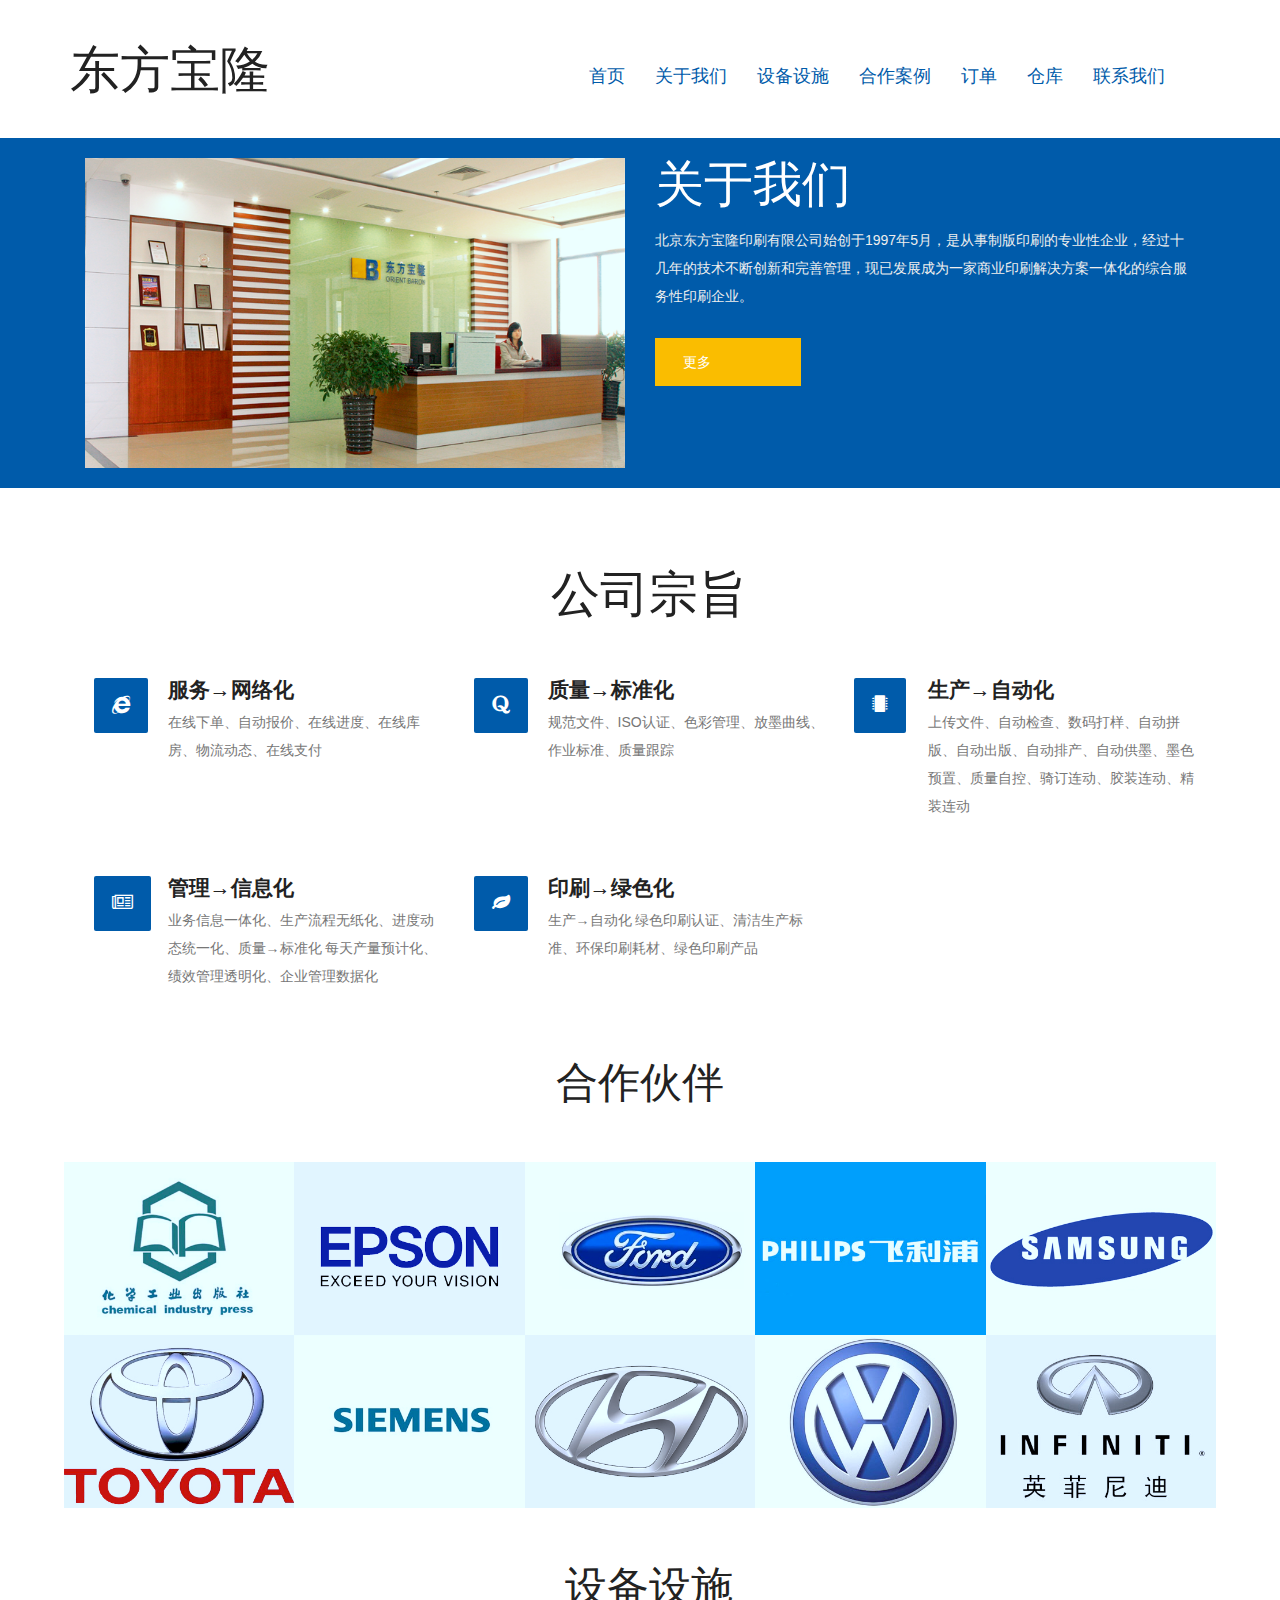
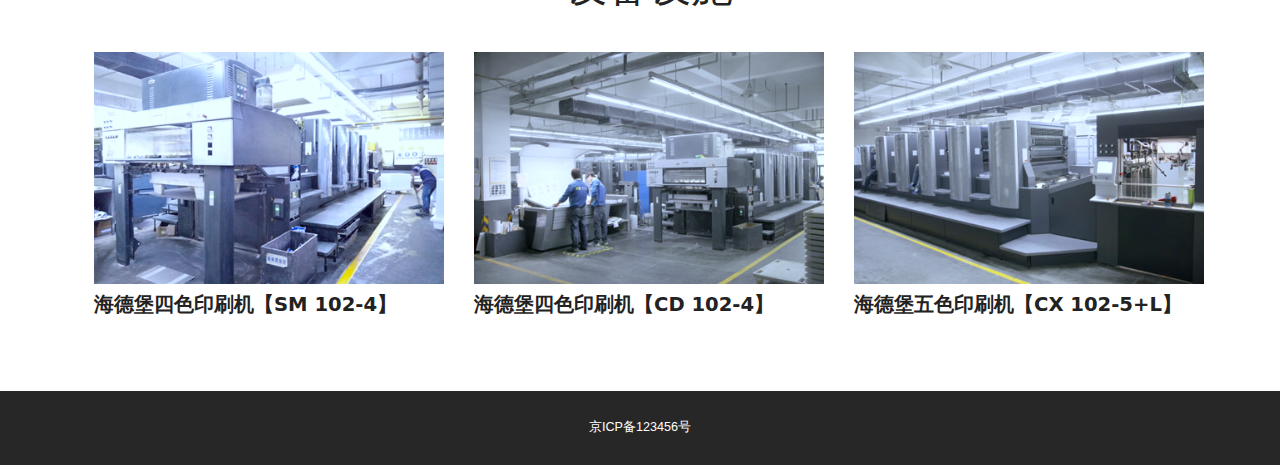
<file: index.html>
<!DOCTYPE HTML>
<html>

<head>
	<title>东方宝隆</title>
	<meta name="viewport" content="width=device-width, initial-scale=1">
	<meta charset="utf-8" />
	<meta name="keywords" content="" />
	<link href="css/bootstrap.css" rel="stylesheet" type="text/css" media="all" />
	<link href="css/style.css" rel="stylesheet" type="text/css" media="all" />
	<link rel="stylesheet" href="./awsome/css/font-awesome.min.css">
	<script src="js/jquery-1.11.1.min.js"></script>
	<script src="js/bootstrap.js"></script>
	<script src="js/modernizr.custom.97074.js"></script>
	<script src="js/jquery.chocolat.js"></script>
	<link rel="stylesheet" href="css/chocolat.css" type="text/css" media="screen">
	<script type="text/javascript">
		$(function () { $('.team a').Chocolat(); });
	</script>
	<script type="text/javascript" src="js/jquery.hoverdir.js"></script>
	<script type="text/javascript">
		$(function () { $(' #da-thumbs > li ').each(function () { $(this).hoverdir(); }); });
	</script>
</head>

<body>
	<div class="header">
		<div class="container">
			<nav class="navbar navbar-default">
				<div class="container-fluid">
					<div class="navbar-header">
						<button type="button" class="navbar-toggle collapsed" data-toggle="collapse" data-target="#bs-example-navbar-collapse-1"
						 aria-expanded="false">
							<i class="sr-only">Toggle navigation</i>
							<i class="icon-bar"></i>
							<i class="icon-bar"></i>
							<i class="icon-bar"></i>
						</button>
						<div class="navbar-brand">
							<h1>
								<a href="index.html">东方宝隆</a>
							</h1>
						</div>
					</div>
					<div class="collapse navbar-collapse" id="bs-example-navbar-collapse-1">
						<ul class="nav navbar-nav">
							<li>
								<a href="index.html">首页
									<i class="sr-only">(current)</i>
								</a>
							</li>
							<li>
								<a href="about.html">关于我们</a>
							</li>
							<li>
								<a href="#">设备设施</a>
							</li>
							<li>
								<a href="services.html">合作案例</a>
							</li>
							<li>
								<a href="order.html">订单</a>
							</li>
							<li>
								<a href="stock.html">仓库</a>
							</li>
							<li>
								<a href="#">联系我们</a>
							</li>
						</ul>
					</div>
				</div>
			</nav>
		</div>
	</div>

	<div class="banner">
		<div class="container">
			<div class="banner-grids">
				<div class="col-md-6 banner-grid">
					<img src="images/srceen.png" class="img-responsive" alt="" />
				</div>
				<div class="col-md-6 banner-grid">
					<h3>关于我们</h3>
					<p>北京东方宝隆印刷有限公司始创于1997年5月，是从事制版印刷的专业性企业，经过十几年的技术不断创新和完善管理，现已发展成为一家商业印刷解决方案一体化的综合服务性印刷企业。</p>
					<a href="about.html" class="button">更多</a>
				</div>
				<div class="clearfix"></div>
			</div>
		</div>
	</div>

	<div class="content">
		<div class="brilliant-section">
			<div class="container">
				<h2>公司宗旨</h2>
				<div class="brilliant-grids">
					<div class="col-md-4 brilliant-grid">
						<div class="brilliant-left">
							<i class="fa fa-internet-explorer " aria-hidden="true"></i>
						</div>
						<div class="brilliant-right">
							<h4>服务→网络化</h4>
							<p>在线下单、自动报价、在线进度、在线库房、物流动态、在线支付</p>
						</div>
						<div class="clearfix"></div>
					</div>
					<div class="col-md-4 brilliant-grid">
						<div class="brilliant-left">
							<i class="fa fa-quora" aria-hidden="true"></i>
						</div>
						<div class="brilliant-right">
							<h4>质量→标准化 </h4>
							<p>规范文件、ISO认证、色彩管理、放墨曲线、作业标准、质量跟踪 </p>
						</div>
						<div class="clearfix"></div>
					</div>
					<div class="col-md-4 brilliant-grid">
						<div class="brilliant-left">
							<i class="fa fa-microchip" aria-hidden="true"></i>
						</div>
						<div class="brilliant-right">
							<h4>生产→自动化</h4>
							<p>上传文件、自动检查、数码打样、自动拼版、自动出版、自动排产、自动供墨、墨色预置、质量自控、骑订连动、胶装连动、精装连动 </p>
						</div>
						<div class="clearfix"></div>
					</div>
					<div class="clearfix"></div>
				</div>
				<div class="brilliant-grids">
					<div class="col-md-4 brilliant-grid">
						<div class="brilliant-left">
							<i class="fa fa-newspaper-o" aria-hidden="true"></i>
						</div>
						<div class="brilliant-right">
							<h4>管理→信息化</h4>
							<p>业务信息一体化、生产流程无纸化、进度动态统一化、质量→标准化 每天产量预计化、绩效管理透明化、企业管理数据化</p>
						</div>
						<div class="clearfix"></div>
					</div>
					<div class="col-md-4 brilliant-grid">
						<div class="brilliant-left">
							<i class="fa fa-leaf" aria-hidden="true"></i>
						</div>
						<div class="brilliant-right">
							<h4>印刷→绿色化</h4>
							<p>生产→自动化 绿色印刷认证、清洁生产标准、环保印刷耗材、绿色印刷产品</p>
						</div>
						<div class="clearfix"></div>
					</div>
					<div class="clearfix"></div>
				</div>
			</div>
		</div>

		<div class="team">
			<h3>合作伙伴</h3>
			<div class="team-grids">
				<section>
					<ul id="da-thumbs" class="da-thumbs">
						<li>
							<a href="images/t1.jpg" class="b-link-stripe b-animate-go thick box">
								<img src="images/t1.jpg" alt="" />
								<div>
									<h5>化学工业出版社</h5>
									<span>化学工业出版社（以下简称化工社）组建于1953年1月，是新中国出版界历史较为悠久的中央级出版社，出版科技图书、教材、大众图书、电子出版物及科技期刊等五大类。</span>
								</div>
							</a>
						</li>
						<li>
							<a href="images/t2.jpg" class="b-link-stripe b-animate-go  thick box">
								<img src="images/t2.jpg" alt="" />
								<div>
									<h5>爱普生</h5>
									<span>精工爱普生公司（Seiko Epson Corporation），成立于1942年5月，总部位于日本长野县诹访市，是日本的一家数码影像领域的全球领先企业。</span>
								</div>
							</a>
						</li>
						<li>
							<a href="images/t3.jpg" class="b-link-stripe b-animate-go  thick box">
								<img src="images/t3.jpg" alt="" />
								<div>
									<h5>福特</h5>
									<span>福特（Ford）是世界著名的汽车品牌，为美国福特汽车公司（Ford Motor Company）旗下的众多品牌之一，公司及品牌名“福特”来源于创始人亨利·福特（Henry Ford）的姓氏。</span>
								</div>
							</a>
						</li>
						<li>
							<a href="images/t4.jpg" class="b-link-stripe b-animate-go  thick box">
								<img src="images/t4.jpg" alt="" />
								<div>
									<h5>飞利浦</h5>
									<span>飞利浦，1891年成立于荷兰，主要生产照明、家庭电器、医疗系统方面的产品。飞利浦公司，2007年全球员工已达128,100人，在全球28个国家有生产基地，在150个国家设有销售机构，拥有8万项专利，实力超群。2011年7月11日，飞利浦宣布收购奔腾电器（上海）有限公司，金额约25亿元。</span>
								</div>
							</a>
						</li>
						<li>
							<a href="images/t5.jpg" class="b-link-stripe b-animate-go  thick box">
								<img src="images/t5.jpg" alt="" />
								<div>
									<h5>三星</h5>
									<span>三星集团是韩国最大的跨国企业集团，同时也是上市企业全球500强，三星集团包括众多的国际下属企业，旗下子公司有：三星电子、三星物产、三星航空、三星人寿保险等，业务涉及电子、金融、机械、化学等众多领域。</span>
								</div>
							</a>
						</li>
						<li>
							<a href="images/t6.jpg" class="b-link-stripe b-animate-go  thick box">
								<img src="images/t6.jpg" alt="" />
								<div>
									<h5>丰田</h5>
									<span>TOYOTA是日本丰田汽车公司的注册商标 丰田汽车公司的名字；在日语中的罗马字母to yo ta，“to yo” 是“丰”的发音 ，“ta”是“田”的发音。</span>
								</div>
							</a>
						</li>
						<li>
							<a href="images/t7.jpg" class="b-link-stripe b-animate-go  thick box">
								<img src="images/t7.jpg" alt="" />
								<div>
									<h5>西门子</h5>
									<span>德国西门子股份公司创立于1847年，是全球电子电气工程领域的领先企业。</span>
								</div>
							</a>
						</li>
						<li>
							<a href="images/t8.jpg" class="b-link-stripe b-animate-go  thick box">
								<img src="images/t8.jpg" alt="" />
								<div>
									<h5>北京现代</h5>
									<span>现代成立于1947年，为韩国汽车品牌，主要生产suv及普通家用轿车，排量为1.6~2.7L之间的车型。</span>
								</div>
							</a>
						</li>
						<li>
							<a href="images/t9.jpg" class="b-link-stripe b-animate-go  thick box">
								<img src="images/t9.jpg" alt="" />
								<div>
									<h5>大众</h5>
									<span>上汽大众成立于1985年，是一家中德合资企业，也是国内大规模的现代化轿车生产基地之一。总部位于上海安亭，目前拥有朗逸、途观、桑塔纳、帕萨特和斯柯达品牌等系列产品。</span>
								</div>
							</a>
						</li>
						<li>
							<a href="images/t10.jpg" class="b-link-stripe b-animate-go  thick box">
								<img src="images/t10.jpg" alt="" />
								<div>
									<h5>英菲尼迪</h5>
									<span>英菲尼迪（Infiniti）是日产汽车公司旗下的豪华车品牌，1989年该品牌诞生于北美地区。凭借独特前卫的设计、出色的产品性能和贴心的客户服务，英菲尼迪迅速成为全球豪华汽车市场中最重要的品牌之一。</span>
								</div>
							</a>
						</li>
					</ul>
					<div class="clearfix"> </div>
				</section>

			</div>
		</div>

		<div class="post-section">
			<div class="container">
				<h3>设备设施</h3>
				<div class="post-grids">
					<div class="col-md-4 post-grid">
						<a href="single.html" class="mask">
							<img src="images/p1.jpg" class="img-responsive zoom-img" alt="/">
						</a>
						<a href="single.html">
							<h4>海德堡四色印刷机【SM 102-4】</h4>
						</a>
						<p></p>
					</div>
					<div class="col-md-4 post-grid">
						<a href="single.html" class="mask">
							<img src="images/p2.jpg" class="img-responsive zoom-img" alt="/">
						</a>
						<a href="single.html">
							<h4>海德堡四色印刷机【CD 102-4】</h4>
						</a>
						<p></p>
					</div>
					<div class="col-md-4 post-grid">
						<a href="#" class="mask">
							<img src="images/p3.jpg" class="img-responsive zoom-img" alt="/">
						</a>
						<a href="#">
							<h4>海德堡五色印刷机【CX 102-5+L】</h4>
						</a>
						<p></p>
					</div>
					<div class="clearfix"></div>
				</div>
			</div>
		</div>

	</div>

	<div class="footer-section">
		<div class="container">
			<div class="copy-section">
				<p>京ICP备123456号</p>
			</div>
		</div>
	</div>
</body>

</html>
</file>
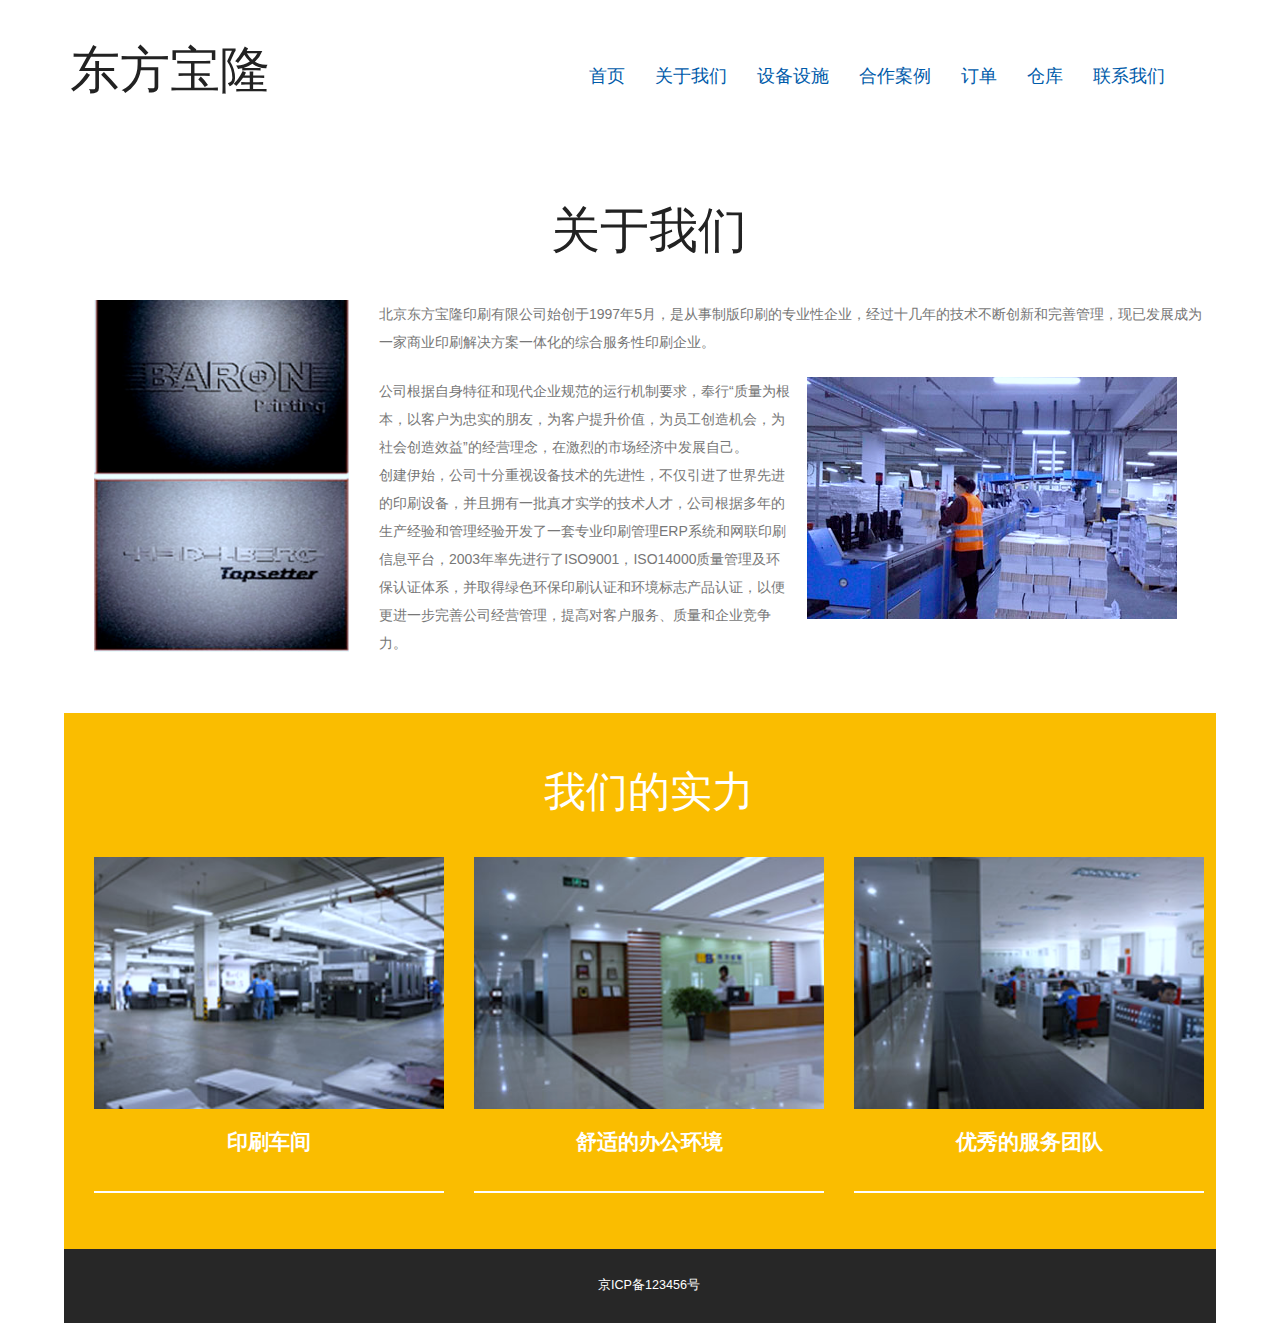
<file: about.html>
<!DOCTYPE HTML>
<html>

<head>
	<title>About</title>
	<meta name="viewport" content="width=device-width, initial-scale=1">
	<meta charset="utf-8" />
	<link href="css/bootstrap.css" rel="stylesheet" type="text/css" media="all" />
	<link href="css/style.css" rel="stylesheet" type="text/css" media="all" />
	<link rel="stylesheet" href="css/chocolat.css" type="text/css" media="screen">
	<script src="js/jquery-1.11.1.min.js"></script>
	<script src="js/bootstrap.js"></script>
	<script src="js/modernizr.custom.97074.js"></script>
	<script src="js/jquery.chocolat.js"></script>
	<script type="text/javascript">
		$(function () {
			$('.team a').Chocolat();
		});
	</script>
	<script type="text/javascript" src="js/jquery.hoverdir.js"></script>
	<script type="text/javascript">
		$(function () {
			$(' #da-thumbs > li ').each(function () { $(this).hoverdir(); });
		});
	</script>
</head>

<body>
	<div class="header">
		<div class="container">
			<nav class="navbar navbar-default">
				<div class="container-fluid">
					<div class="navbar-header">
						<button type="button" class="navbar-toggle collapsed" data-toggle="collapse" data-target="#bs-example-navbar-collapse-1"
						 aria-expanded="false">
							<i class="sr-only">Toggle navigation</i>
							<i class="icon-bar"></i>
							<i class="icon-bar"></i>
							<i class="icon-bar"></i>
						</button>
						<div class="navbar-brand">
							<h1>
								<a href="index.html">东方宝隆</a>
							</h1>
						</div>
					</div>
					<div class="collapse navbar-collapse" id="bs-example-navbar-collapse-1">
						<ul class="nav navbar-nav">
							<li class="active">
								<a href="index.html">首页
									<i class="sr-only">(current)</i>
								</a>
							</li>
							<li>
								<a href="about.html">关于我们</a>
							</li>
							<li>
								<a href="#">设备设施</a>
							</li>
							<li>
								<a href="services.html">合作案例</a>
							</li>
							<li>
								<a href="order.html">订单</a>
							</li>
							<li>
								<a href="stock.html">仓库</a>
							</li>
							<li>
								<a href="#">联系我们</a>
							</li>
						</ul>
					</div>
				</div>
			</nav>
		</div>
	</div>
	<div class="content">
		<div class="about-section">
			<div class="container">
				<h2>关于我们</h2>
				<div class="about-grids">
					<div class="col-md-3 about-grid">
						<img src="images/p4.jpg" class="img-responsive" alt="/">
					</div>
					<div class="col-md-9 about-grid1">
						<p>北京东方宝隆印刷有限公司始创于1997年5月，是从事制版印刷的专业性企业，经过十几年的技术不断创新和完善管理，现已发展成为一家商业印刷解决方案一体化的综合服务性印刷企业。</p>
						<div class="about-bottom">
							<div class="col-md-6 about-bottomgrid">
								<p>公司根据自身特征和现代企业规范的运行机制要求，奉行“质量为根本，以客户为忠实的朋友，为客户提升价值，为员工创造机会，为社会创造效益”的经营理念，在激烈的市场经济中发展自己。</p>
								<p>创建伊始，公司十分重视设备技术的先进性，不仅引进了世界先进的印刷设备，并且拥有一批真才实学的技术人才，公司根据多年的生产经验和管理经验开发了一套专业印刷管理ERP系统和网联印刷信息平台，2003年率先进行了ISO9001，ISO14000质量管理及环保认证体系，并取得绿色环保印刷认证和环境标志产品认证，以便更进一步完善公司经营管理，提高对客户服务、质量和企业竞争力。</p>
							</div>
							<div class="col-md-6 about-bottomgrid1">
								<img src="images/p5.jpg" class="img-responsive" alt="/">
							</div>
							<div class="clearfix"></div>
						</div>
					</div>
					<div class="clearfix"></div>
				</div>
			</div>
		</div>
		<div class="solution-section">
			<div class="container">
				<h3>我们的实力</h3>
				<div class="solution-grids">
					<div class="col-md-4 solution-grid">
						<div class="solution">
							<a href="single.html" class="mask">
								<img src="images/p6.jpg" class="img-responsive zoom-img" alt="" />
							</a>
							<h4>印刷车间</h4>
							<p></p>
						</div>
					</div>
					<div class="col-md-4 solution-grid">
						<div class="solution">
							<a href="single.html" class="mask">
								<img src="images/p7.jpg" class="img-responsive zoom-img" alt="" />
							</a>
							<h4>舒适的办公环境</h4>
							<p></p>
						</div>
					</div>
					<div class="col-md-4 solution-grid">
						<div class="solution">
							<a href="single.html" class="mask">
								<img src="images/p8.jpg" class="img-responsive zoom-img" alt="" />
							</a>
							<h4>优秀的服务团队</h4>
							<p></p>
						</div>
					</div>
					<div class="clearfix"></div>
				</div>
			</div>
		</div>
		<div class="footer-section">
			<div class="container">
				<div class="copy-section">
					<p>京ICP备123456号</p>
				</div>
			</div>
		</div>
</body>

</html>
</file>
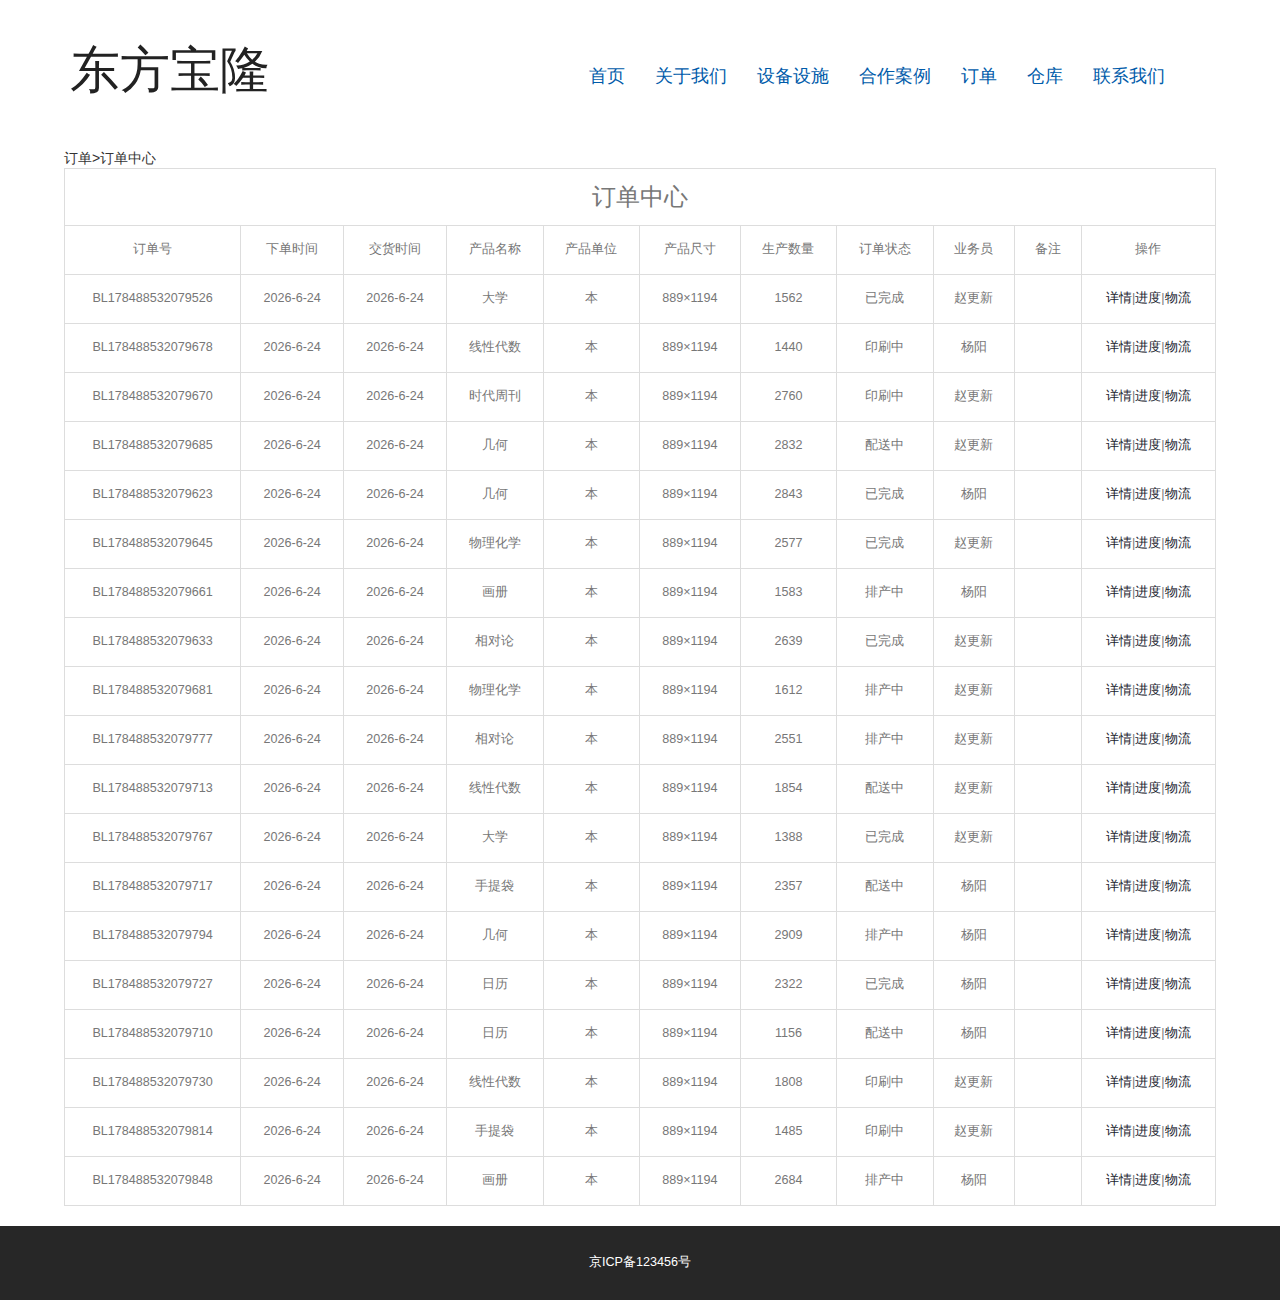
<file: order.html>
<!DOCTYPE HTML>
<html>

<head>
	<title>东方宝隆</title>
	<meta name="viewport" content="width=device-width, initial-scale=1">
	<meta charset="utf-8" />
	<meta name="keywords" content="" />
	<link href="css/bootstrap.css" rel="stylesheet" type="text/css" media="all" />
	<link href="css/style.css" rel="stylesheet" type="text/css" media="all" />
	<link rel="stylesheet" href="./awsome/css/font-awesome.min.css">
	<script src="js/jquery-1.11.1.min.js"></script>
	<script src="js/bootstrap.js"></script>
	<script src="js/modernizr.custom.97074.js"></script>
	<script src="js/jquery.chocolat.js"></script>
	<link rel="stylesheet" href="css/chocolat.css" type="text/css" media="screen">
	<script type="text/javascript">
		$(function () { $('.team a').Chocolat(); });
	</script>
	<script type="text/javascript" src="js/jquery.hoverdir.js"></script>
	<script type="text/javascript">
		$(function () { $(' #da-thumbs > li ').each(function () { $(this).hoverdir(); }); });
	</script>
</head>

<body>
	<div class="header">
		<div class="container">
			<nav class="navbar navbar-default">
				<div class="container-fluid">
					<div class="navbar-header">
						<button type="button" class="navbar-toggle collapsed" data-toggle="collapse" data-target="#bs-example-navbar-collapse-1"
						 aria-expanded="false">
							<i class="sr-only">Toggle navigation</i>
							<i class="icon-bar"></i>
							<i class="icon-bar"></i>
							<i class="icon-bar"></i>
						</button>
						<div class="navbar-brand">
							<h1>
								<a href="index.html">东方宝隆</a>
							</h1>
						</div>
					</div>
					<div class="collapse navbar-collapse" id="bs-example-navbar-collapse-1">
						<ul class="nav navbar-nav">
							<li>
								<a href="index.html">首页
									<i class="sr-only">(current)</i>
								</a>
							</li>
							<li>
								<a href="about.html">关于我们</a>
							</li>
							<li>
								<a href="#">设备设施</a>
							</li>
							<li>
								<a href="services.html">合作案例</a>
							</li>
							<li>
								<a href="order.html">订单</a>
							</li>
							<li>
								<a href="stock.html">仓库</a>
							</li>
							<li>
								<a href="#">联系我们</a>
							</li>
						</ul>
					</div>
				</div>
			</nav>
		</div>
	</div>

	<div class="content">
		<p>订单>订单中心</p>
		<table class="table table-bordered">
			<tr>
				<td colspan="11">
					<h3>订单中心</h3>
				</td>
			</tr>
			<tr>
				<td>订单号</td>
				<td>下单时间</td>
				<td>交货时间</td>
				<td>产品名称</td>
				<td>产品单位</td>
				<td>产品尺寸</td>
				<td>生产数量</td>
				<td>订单状态</td>
				<td>业务员</td>
				<td>备注</td>
				<td>操作</td>
			</tr>
		</table>
	</div>

	<div class="footer-section">
		<div class="container">
			<div class="copy-section">
				<p>京ICP备123456号</p>
			</div>
		</div>
	</div>
</body>
<script>
	var table = document.getElementsByClassName('table')[0];
	for (var i = 2; i <= 20; i++) {
		var tr = table.insertRow(i);
		var date = new Date();
		tr.insertCell(0).innerHTML = 'BL' + (new Date).getTime() + Math.floor(Math.random() * 100);
		tr.insertCell(1).innerHTML = date.getFullYear() + '-' + date.getMonth() + '-' + date.getDate();
		tr.insertCell(2).innerHTML = date.getFullYear() + '-' + date.getMonth() + '-' + date.getDate();
		tr.insertCell(3).innerHTML = ['几何', '线性代数', '时代周刊', '有机化学', '高等数学', '画册', '日历', '手提袋', '物理化学', '相对论', '大学', '孟子'][Math.floor(Math.random() * 12)];
		tr.insertCell(4).innerHTML = '本';
		tr.insertCell(5).innerHTML = '889×1194';
		tr.insertCell(6).innerHTML = 1000 + Math.floor(Math.random() * 2000);
		tr.insertCell(7).innerHTML = ['印刷中', '排产中', '配送中', '已完成', '已完成', '已完成', '已完成'][Math.floor(Math.random() * 6)];
		tr.insertCell(8).innerHTML = ['赵更新', '杨阳'][Math.floor(Math.random() * 2)];
		tr.insertCell(9).innerHTML = '';
		tr.insertCell(10).innerHTML = "<a href='detail.html'>详情</a>|<a href='progress.html'>进度</a>|<a href='logistic.html'>物流</a>";
	}
</script>

</html>
</file>
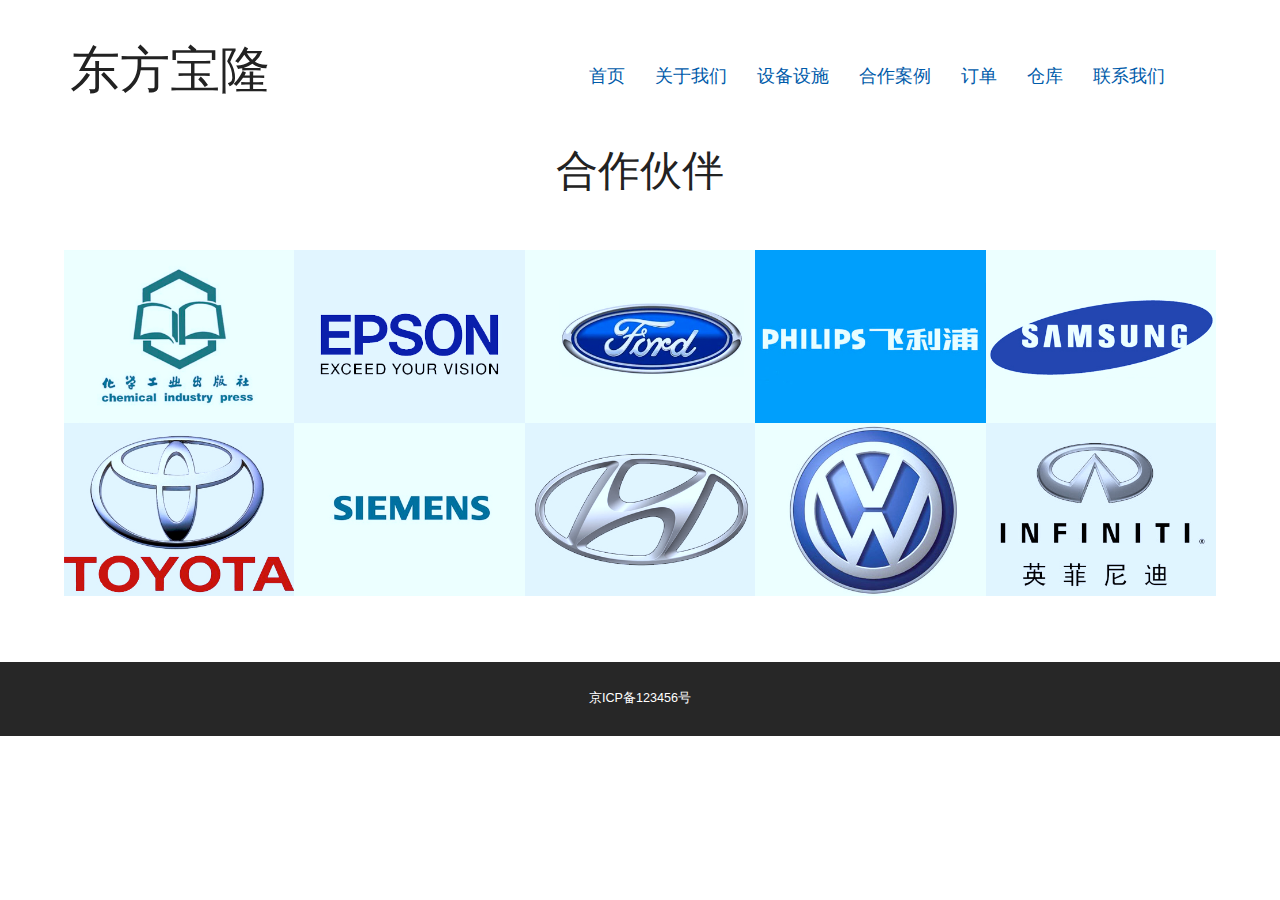
<file: services.html>
<!DOCTYPE HTML>
<html>

<head>
	<title>东方宝隆</title>
	<meta name="viewport" content="width=device-width, initial-scale=1">
	<meta charset="utf-8" />
	<meta name="keywords" content="" />
	<link href="css/bootstrap.css" rel="stylesheet" type="text/css" media="all" />
	<link href="css/style.css" rel="stylesheet" type="text/css" media="all" />
	<link rel="stylesheet" href="./awsome/css/font-awesome.min.css">
	<script src="js/jquery-1.11.1.min.js"></script>
	<script src="js/bootstrap.js"></script>
	<script src="js/modernizr.custom.97074.js"></script>
	<script src="js/jquery.chocolat.js"></script>
	<link rel="stylesheet" href="css/chocolat.css" type="text/css" media="screen">
	<script type="text/javascript">
		$(function () { $('.team a').Chocolat(); });
	</script>
	<script type="text/javascript" src="js/jquery.hoverdir.js"></script>
	<script type="text/javascript">
		$(function () { $(' #da-thumbs > li ').each(function () { $(this).hoverdir(); }); });
	</script>
</head>

<body>
	<div class="header">
		<div class="container">
			<nav class="navbar navbar-default">
				<div class="container-fluid">
					<div class="navbar-header">
						<button type="button" class="navbar-toggle collapsed" data-toggle="collapse" data-target="#bs-example-navbar-collapse-1"
						 aria-expanded="false">
							<i class="sr-only">Toggle navigation</i>
							<i class="icon-bar"></i>
							<i class="icon-bar"></i>
							<i class="icon-bar"></i>
						</button>
						<div class="navbar-brand">
							<h1>
								<a href="index.html">东方宝隆</a>
							</h1>
						</div>
					</div>
					<div class="collapse navbar-collapse" id="bs-example-navbar-collapse-1">
						<ul class="nav navbar-nav">
							<li>
								<a href="index.html">首页
									<i class="sr-only">(current)</i>
								</a>
							</li>
							<li>
								<a href="about.html">关于我们</a>
							</li>
							<li>
								<a href="#">设备设施</a>
							</li>
							<li>
								<a href="services.html">合作案例</a>
							</li>
							<li>
								<a href="order.html">订单</a>
							</li>
							<li>
								<a href="stock.html">仓库</a>
							</li>
							<li>
								<a href="#">联系我们</a>
							</li>
						</ul>
					</div>
				</div>
			</nav>
		</div>
	</div>

	<div class="content">
		
		<div class="team">
			<h3>合作伙伴</h3>
			<div class="team-grids">
				<section>
					<ul id="da-thumbs" class="da-thumbs">
						<li>
							<a href="images/t1.jpg" class="b-link-stripe b-animate-go thick box">
								<img src="images/t1.jpg" alt="" />
								<div>
									<h5>化学工业出版社</h5>
									<span>化学工业出版社（以下简称化工社）组建于1953年1月，是新中国出版界历史较为悠久的中央级出版社，出版科技图书、教材、大众图书、电子出版物及科技期刊等五大类。</span>
								</div>
							</a>
						</li>
						<li>
							<a href="images/t2.jpg" class="b-link-stripe b-animate-go  thick box">
								<img src="images/t2.jpg" alt="" />
								<div>
									<h5>爱普生</h5>
									<span>精工爱普生公司（Seiko Epson Corporation），成立于1942年5月，总部位于日本长野县诹访市，是日本的一家数码影像领域的全球领先企业。</span>
								</div>
							</a>
						</li>
						<li>
							<a href="images/t3.jpg" class="b-link-stripe b-animate-go  thick box">
								<img src="images/t3.jpg" alt="" />
								<div>
									<h5>福特</h5>
									<span>福特（Ford）是世界著名的汽车品牌，为美国福特汽车公司（Ford Motor Company）旗下的众多品牌之一，公司及品牌名“福特”来源于创始人亨利·福特（Henry Ford）的姓氏。</span>
								</div>
							</a>
						</li>
						<li>
							<a href="images/t4.jpg" class="b-link-stripe b-animate-go  thick box">
								<img src="images/t4.jpg" alt="" />
								<div>
									<h5>飞利浦</h5>
									<span>飞利浦，1891年成立于荷兰，主要生产照明、家庭电器、医疗系统方面的产品。飞利浦公司，2007年全球员工已达128,100人，在全球28个国家有生产基地，在150个国家设有销售机构，拥有8万项专利，实力超群。2011年7月11日，飞利浦宣布收购奔腾电器（上海）有限公司，金额约25亿元。</span>
								</div>
							</a>
						</li>
						<li>
							<a href="images/t5.jpg" class="b-link-stripe b-animate-go  thick box">
								<img src="images/t5.jpg" alt="" />
								<div>
									<h5>三星</h5>
									<span>三星集团是韩国最大的跨国企业集团，同时也是上市企业全球500强，三星集团包括众多的国际下属企业，旗下子公司有：三星电子、三星物产、三星航空、三星人寿保险等，业务涉及电子、金融、机械、化学等众多领域。</span>
								</div>
							</a>
						</li>
						<li>
							<a href="images/t6.jpg" class="b-link-stripe b-animate-go  thick box">
								<img src="images/t6.jpg" alt="" />
								<div>
									<h5>丰田</h5>
									<span>TOYOTA是日本丰田汽车公司的注册商标 丰田汽车公司的名字；在日语中的罗马字母to yo ta，“to yo” 是“丰”的发音 ，“ta”是“田”的发音。</span>
								</div>
							</a>
						</li>
						<li>
							<a href="images/t7.jpg" class="b-link-stripe b-animate-go  thick box">
								<img src="images/t7.jpg" alt="" />
								<div>
									<h5>西门子</h5>
									<span>德国西门子股份公司创立于1847年，是全球电子电气工程领域的领先企业。</span>
								</div>
							</a>
						</li>
						<li>
							<a href="images/t8.jpg" class="b-link-stripe b-animate-go  thick box">
								<img src="images/t8.jpg" alt="" />
								<div>
									<h5>北京现代</h5>
									<span>现代成立于1947年，为韩国汽车品牌，主要生产suv及普通家用轿车，排量为1.6~2.7L之间的车型。</span>
								</div>
							</a>
						</li>
						<li>
							<a href="images/t9.jpg" class="b-link-stripe b-animate-go  thick box">
								<img src="images/t9.jpg" alt="" />
								<div>
									<h5>大众</h5>
									<span>上汽大众成立于1985年，是一家中德合资企业，也是国内大规模的现代化轿车生产基地之一。总部位于上海安亭，目前拥有朗逸、途观、桑塔纳、帕萨特和斯柯达品牌等系列产品。</span>
								</div>
							</a>
						</li>
						<li>
							<a href="images/t10.jpg" class="b-link-stripe b-animate-go  thick box">
								<img src="images/t10.jpg" alt="" />
								<div>
									<h5>英菲尼迪</h5>
									<span>英菲尼迪（Infiniti）是日产汽车公司旗下的豪华车品牌，1989年该品牌诞生于北美地区。凭借独特前卫的设计、出色的产品性能和贴心的客户服务，英菲尼迪迅速成为全球豪华汽车市场中最重要的品牌之一。</span>
								</div>
							</a>
						</li>
					</ul>
					<div class="clearfix"> </div>
				</section>

			</div>
		</div>
	</div>

	<div class="footer-section">
		<div class="container">
			<div class="copy-section">
				<p>京ICP备123456号</p>
			</div>
		</div>
	</div>
</body>

</html>
</file>
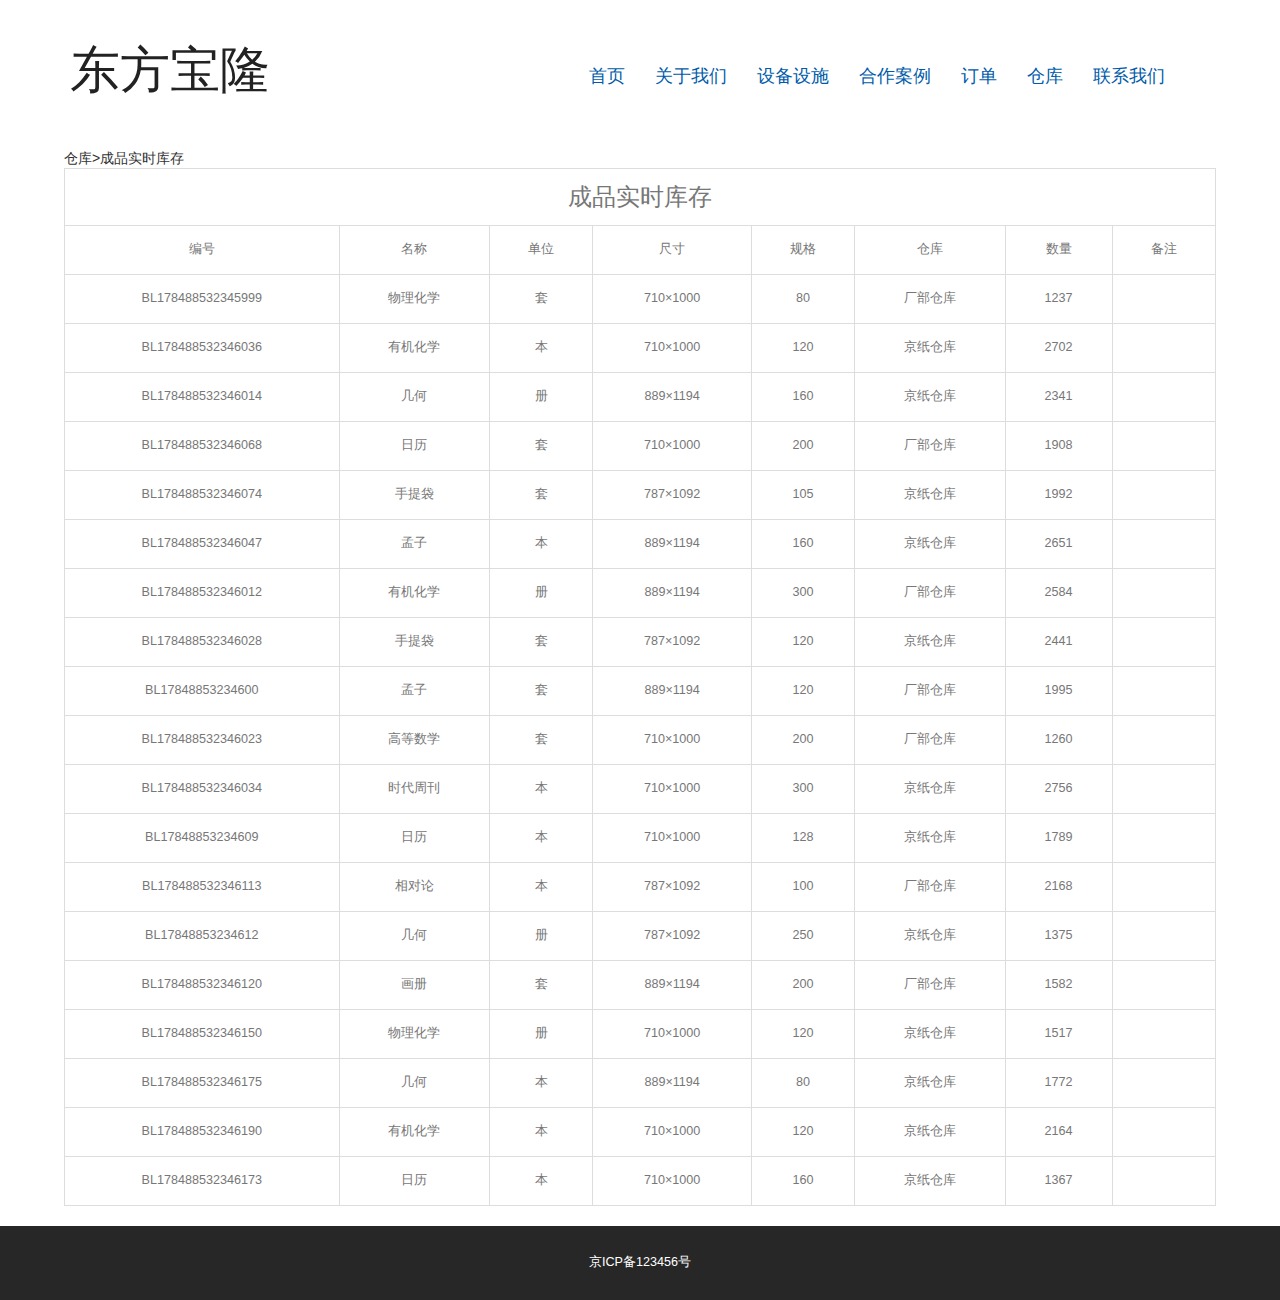
<file: stock.html>
<!DOCTYPE HTML>
<html>

<head>
	<title>东方宝隆</title>
	<meta name="viewport" content="width=device-width, initial-scale=1">
	<meta charset="utf-8" />
	<meta name="keywords" content="" />
	<link href="css/bootstrap.css" rel="stylesheet" type="text/css" media="all" />
	<link href="css/style.css" rel="stylesheet" type="text/css" media="all" />
	<link rel="stylesheet" href="./awsome/css/font-awesome.min.css">
	<script src="js/jquery-1.11.1.min.js"></script>
	<script src="js/bootstrap.js"></script>
	<script src="js/modernizr.custom.97074.js"></script>
	<script src="js/jquery.chocolat.js"></script>
	<link rel="stylesheet" href="css/chocolat.css" type="text/css" media="screen">
	<script type="text/javascript">
		$(function () { $('.team a').Chocolat(); });
	</script>
	<script type="text/javascript" src="js/jquery.hoverdir.js"></script>
	<script type="text/javascript">
		$(function () { $(' #da-thumbs > li ').each(function () { $(this).hoverdir(); }); });
	</script>
</head>

<body>
	<div class="header">
		<div class="container">
			<nav class="navbar navbar-default">
				<div class="container-fluid">
					<div class="navbar-header">
						<button type="button" class="navbar-toggle collapsed" data-toggle="collapse" data-target="#bs-example-navbar-collapse-1"
						 aria-expanded="false">
							<i class="sr-only">Toggle navigation</i>
							<i class="icon-bar"></i>
							<i class="icon-bar"></i>
							<i class="icon-bar"></i>
						</button>
						<div class="navbar-brand">
							<h1>
								<a href="index.html">东方宝隆</a>
							</h1>
						</div>
					</div>
					<div class="collapse navbar-collapse" id="bs-example-navbar-collapse-1">
						<ul class="nav navbar-nav">
							<li>
								<a href="index.html">首页
									<i class="sr-only">(current)</i>
								</a>
							</li>
							<li>
								<a href="about.html">关于我们</a>
							</li>
							<li>
								<a href="#">设备设施</a>
							</li>
							<li>
								<a href="services.html">合作案例</a>
							</li>
							<li>
								<a href="order.html">订单</a>
							</li>
							<li>
								<a href="stock.html">仓库</a>
							</li>
							<li>
								<a href="#">联系我们</a>
							</li>
						</ul>
					</div>
				</div>
			</nav>
		</div>
	</div>

	<div class="content">
		<p>仓库>成品实时库存</p>
		<table class="table table-bordered">
			<tr>
				<td colspan="8">
					<h3>成品实时库存</h3>
				</td>
			</tr>
			<tr>
				<td>编号</td>
				<td>名称</td>
				<td>单位</td>
				<td>尺寸</td>
				<td>规格</td>
				<td>仓库</td>
				<td>数量</td>
				<td>备注</td>
			</tr>
		</table>
	</div>

	<div class="footer-section">
		<div class="container">
			<div class="copy-section">
				<p>京ICP备123456号</p>
			</div>
		</div>
	</div>
</body>
<script>
	var table = document.getElementsByClassName('table')[0];
	for (var i = 2; i <= 20; i++) {
		var tr = table.insertRow(i);
		var date = new Date();
		tr.insertCell(0).innerHTML = 'BL' + (new Date).getTime() + Math.floor(Math.random() * 100);
		tr.insertCell(1).innerHTML = ['几何', '线性代数', '时代周刊', '有机化学', '高等数学', '画册', '日历', '手提袋', '物理化学', '相对论', '大学', '孟子'][Rnd(12)];
		tr.insertCell(2).innerHTML = ['本', '册', '套'][Rnd(3)];
		tr.insertCell(3).innerHTML = ['889×1194', '787×1092', '710×1000'][Rnd(3)];
		tr.insertCell(4).innerHTML = [80, 100, 105, 120, 128, 160, 200, 250, 300][Rnd(9)];
		tr.insertCell(5).innerHTML = ['京纸仓库', '厂部仓库'][Rnd(2)];
		tr.insertCell(6).innerHTML = 1000 + Rnd(2000);
		tr.insertCell(7).innerHTML = '';
	}
	function Rnd(number) {
		return Math.floor(Math.random() * number)
	}
</script>

</html>
</file>
<file: css/style.css>
body a{
    transition:0.5s all;
	-webkit-transition:0.5s all;
	-moz-transition:0.5s all;
	-o-transition:0.5s all;
	-ms-transition:0.5s all;
}
input[type="button"]{
	transition:0.5s all;
	-webkit-transition:0.5s all;
	-moz-transition:0.5s all;
	-o-transition:0.5s all;
	-ms-transition:0.5s all;
}

h1,h2,h3,h4,h5,h6{
	padding:0 0;
	margin:0 0;
}
p{
	padding:0 0;
	margin:0 0;
}
ul{
	padding:0 0;
	margin:0 0;	
}
body{
	padding:0 0;
	margin:0 0; 
	font-family: 'Open Sans', sans-serif;
}
.header {
    padding: 3em 0;
}
.navbar {
    position: relative;
    min-height: 50px;
    margin-bottom: 0px;
    border: 1px solid transparent;
}
.navbar-nav {
    float: right;
    margin: 1em 0 0 0;
}
.navbar-brand {
    padding: 0;
}
.navbar-default {
    background: none!important;
    border: none!important;
}
.navbar-brand h1 a {
    font-size: 1.4em;
    text-decoration: none;
    color: #222;
	font-family: 'Voltaire', sans-serif;
}
.navbar-default .navbar-nav > .active > a, .navbar-default .navbar-nav > .active > a:hover, .navbar-default .navbar-nav > .active > a:focus {
    color: #005baa;
    background:none !important;
    border-radius: 5px;
}
.navbar-default .navbar-nav > li > a {
    color: #005baa;
    font-size: 1.3em;
	font-family: 'Voltaire', sans-serif;
}
.navbar-default .navbar-nav > li > a:hover, .navbar-default .navbar-nav > li > a:focus {
    /*background:none !important;*/
    border-radius: 5px;
    background: #fabd00;
    color: #FFFFFF;
}
.navbar-nav > li > a {
    padding-top: 10px;
    padding-bottom: 10px;
}
.navbar-default .navbar-nav > .open > a, .navbar-default .navbar-nav > .open > a:hover, .navbar-default .navbar-nav > .open > a:focus {
    color: #005baa;
    background-color: #fff;
}
.dropdown-menu > li > a:hover, .dropdown-menu > li > a:focus {
    color: #fff;
    text-decoration: none;
    background-color: #fabd00;
}
.dropdown-menu > li > a {
    display: block;
    padding: 8px 20px;
    clear: both;
    font-size: 1.2em;
	font-family: 'Voltaire', sans-serif;
}
/*banner*/
.banner {background: #005baa;padding: 20px 0 20px 0;}
.banner-grid h3 {
    font-size: 3.5em;
    text-transform: capitalize;
    color: #fff;
    font-family: 'Voltaire', sans-serif;
}
.banner-grid p {
     font-size: 1em;
    line-height: 2em;
    color: #eee;
    margin: 1em 0;
}
a.button {
    font-size: 1em;
    text-transform: uppercase;
    text-decoration: none;
    color: #fff;
    background: #fabd00;
    padding: 1em 2em;
    display: block;
    width: 27%;
    margin-top: 2em;
}
a.button:hover {
    background: #585CA7;
}
/*banner*/
.brilliant-section {
    padding: 5em 0;
}
.brilliant-section h2,.about-section h2,.hosting-section h2 ,h2.type,.blog h2,.detailed-section h2,.testimonials h2,.faq-section h2,.history-section h2,.setting-section h2,.contact h2,.support-section h2{
    font-size: 3.5em;
    text-align: center;
    text-transform: capitalize;
    font-family: 'Voltaire', sans-serif;
    color: #222;
}
.brilliant-section h5,.team h5,.price-section h5,.browse-section h5,.post-section h5 {
    font-size: 1.1em;
    text-align: center;
    text-transform: capitalize;
    color: #777;
    margin-top: .3em;
}
.brilliant-left {
    float: left;
	width: 20%;
	margin-right:1%
}
.brilliant-right {
    float: right;
	width: 79%;
}
.brilliant-grids {
    margin-top: 4em;
}
.brilliant-left i {
    font-size: 1.3em;
    background: #005baa;
    padding: 1em 1em;
    color: #fff;
	border-radius: 2px;
}
.brilliant-left i:hover{
background: #fabd00;
}
.brilliant-right h4 {
    font-size: 1.5em;
    text-transform: capitalize;
    color: #222;
    font-weight: 600;
	font-family: 'Voltaire', sans-serif;
}
.brilliant-right p {
    font-size: 1em;
    line-height: 2em;
    color: #777;
    margin-top: .5em;
}/**team**/
.team{
	padding: 0 0 4em;
}
.team-grid {
    padding: 0;
}
.team-grids {
    margin-top: 4em;
}
.da-thumbs {
	list-style: none;
	position: relative;
	margin: 0;
	padding: 0;
}
.da-thumbs li {
  float: left;
  margin: 0;
   padding: 0px;
  position: relative;
   width: 20%;
}
.da-thumbs li a,
.da-thumbs li a img {
  display: block;
  position: relative;
  width: 100%;
}
.da-thumbs li a {
	overflow: hidden;
}
.da-thumbs li a div {
    position: absolute;
    background:rgba(255, 160, 0, 0.75);
    width: 100%;
    height: 100%;
}
.da-thumbs li a div span {
  display: block;
  padding: 10px 0;
  margin: 11px 20px 20px 20px;
  font-weight: normal;
  color: #eee;
  text-align: center;
  font-size: 1em;
}
.da-thumbs li a div  h5 {
  color: #FFF;
  font-size: 2.5em;
  margin: 1.5em 0 0 0;
	text-align: center;
  text-transform: capitalize;
      font-family: 'Voltaire', sans-serif;
}
.team h3,.price-section h3,.post-section h3,.whatdo h3,.statistics h3,.feature-section h3,.related h3,.clients h3,.features h3{
	font-size: 3em;
    text-align: center;
    text-transform: capitalize;
    font-family: 'Voltaire', sans-serif;
    color: #222;
}
/**team**/
.copyrights{
	text-indent:-9999px;
	height:0;
	line-height:0;
	font-size:0;
	overflow:hidden;
}
/**prices**/
.price-section {
    padding: 0 0 4em;
}
.price-grids {
    text-align: center;
	margin-top:4em;
}
.pricing {
    background: #005baa;
	 border-top: 4px solid #4E5298;
}
.price-top {
   padding: 1.5em 1em;
  
}
.price-top h4 {
    font-size: 2.5em;
    color: #fff;
    text-transform: capitalize;
    font-weight: 400;
	font-family: 'Voltaire', sans-serif;
}
.price-bottom h6 {
    font-size: 1.8em;
    color: #fff;
    background: #585CA7;
	padding:.5em;
	    font-family: 'Voltaire', sans-serif;
}
.price-bottom h6 span {
    font-size: .5em;
}
.price-bottom ul li {
    font-size: .95em;
    line-height: 1.8em;
    color: #eee;
    padding: .5em 0;
    list-style: none;
    border-bottom: 1px solid #8387D4;
}
.price-grid {
    transition: 0.5s all;
    -webkit-transition: 0.5s all;
    -moz-transition: 0.5s all;
    -o-transition: 0.5s all;
    -ms-transition: 0.5s all;
}
.price-grid:hover {
transform: scale(1.05);
    -webkit-transform: scale(1.05);
    -moz-transform: scale(1.05);
    -o-transform: scale(1.05);
    -ms-transform: scale(1.05);
}
a.button1 {
    font-size: 1em;
    text-transform: uppercase;
    text-decoration: none;
    color: #fff;
    background: #fabd00;
    padding: 1em 2em;
    display: block;
    width: 100%;
}
a.button1:hover {
    background: #585CA7;
}
/**prices**/
.post-section {
   padding: 0 0 4em;
}
.post-grids {
   margin-top:3em;
}
.post-grid h4 {
    font-size: 1.4em;
    text-transform: capitalize;
    color: #222;
    font-weight: 600;
    margin: .5em 0;
	font-family: 'Voltaire', sans;
}
.post-grid p{
    font-size: 1em;
    line-height: 2em;
    color: #777;
}
.post-grid a {
    text-decoration: none;
}
.footer-section {
    background: #272727;
}
.facebook-section {
    background: url(../images/face.jpg) no-repeat 0px 0px;
    background-size: cover;
}
.face-top {
    padding: 1.1em 0 .5em;
}
.face-top h5 {
    font-size: 1.2em;
    color: #fff;
}
.face-top span {
    margin-left: 30px;
}
.foot-top {
    padding: .2em;
}
.footer-grids {
    padding: 3em 0;
}
.footer-grid h4 {
    font-size: 1.5em;
    color: #fff;
    text-transform: capitalize;
	padding-bottom: .5em;
	font-family: 'Voltaire', sans;
}
.footer-grid ul li {
    display: inline-block;
	margin: 1em .19em;
}
.footer-grid ul li  a{
    font-size: .95em;
    padding: .5em 1em;
    text-decoration: none;
    text-transform: capitalize;
    color: #fff;
    background: #fabd00;
	border-radius: 3px;
}
.footer-grid ul li a:hover {
	background: #005baa;
}
.second {
    margin-top: .5em;
}
.footer-top {
    margin-top: .85em;
}
.recent-great1 {
    padding: 0;
}
.recent-great1 a {
    font-size: .9em;
    text-decoration: none;
    color: #fabd00;
    padding: 0;
}
.recent-grids {
    margin-top: .5em;
}
.recent-great1 span {
    font-size: .95em;
    color: #777;
}
.footer-grid p {
    font-size: .95em;
    line-height: 2em;
    color: #777;
}
.footer-grid a {
    color: #fabd00;
}
.footer-grid a:hover{
    color: #fff;
}
.copy-section{
	padding:2em 0;
	text-align:center;

}
.copy-section p {
	font-size: 0.9em;
	color: #fff;
	font-weight: 400;
}
.copy-section  a {
	font-size: 1em;
	color:#fff;
	font-weight: 400;
	text-transform: capitalize;
}
.copy-section a:hover {
	color: #fff;
}
.copy-section a {
	margin: 0 0.3em
}
/**about**/
.about-section {
    padding: 4em 0;
}
.about-grids {
    margin-top: 3em;
}
.about-grid1 h4 {
    font-size: 1.5em;
    text-transform: capitalize;
    color: #222;
    font-weight: 600;
	margin-bottom: .8em;
	font-family: 'Voltaire', sans-serif;
}
.about-grid1 p {
  font-size: 1em;
    line-height: 2em;
    color: #777;
    
}
.about-bottomgrid {
    padding: 0;
}
.about-bottom {
    margin-top: 1.5em;
}
.what-left{    
	float: left;
    width: 26%;
    margin-right: 2%;
}
.what-left i {
    font-size: 2em;
    background: #005baa;
    padding: 1em 1em;
    color: #fff;
    border-radius: 2px;
}
.what-right {
    float: right;
    width: 72%;
}
.what-right h4 {
    font-size: 1.5em;
    text-transform: capitalize;
    color: #222;
    font-weight: 600;
    font-family: 'Voltaire', sans-serif;
}
.what-right p {
    font-size: 1em;
    line-height: 2em;
    color: #777;
    margin-top: .5em;
}
.what {
    padding:4em 0;
}
.what-grids {
    margin-top: 3em;
}
.what-left i:hover {
    background: #fabd00;
}
.whatdo {
    padding: 4em 0;
}
.solution-section{
	padding:4em 0;
	text-align: center;
	background: #fabd00;
}
.solution-section h3 {
    font-size: 3em;
    text-align: center;
    text-transform: capitalize;
    font-family: 'Voltaire', sans-serif;
    color: #fff;
}
.solution-grids {
    margin-top: 3em;
}
.solution-grid h4{
	font-size: 1.5em;
    text-transform: capitalize;
    color: #fff;
    font-weight: 600;
    font-family: 'Voltaire', sans-serif;
	padding: 1em 0 .5em;
}
.solution-grid p{
    font-size: 1em;
    line-height: 2em;
    color: #eee;
}
.solution {
    border-bottom: 2px solid#fff;
    padding-bottom: 2em;
}
.statistics {
    padding: 5em 0;
	text-align:center;
}
.statistics-grids {
    margin-top: 3em;
}
.statistic {
    background: #005baa;
    padding: 2em 2em;
    border-radius: 50%;
    width: 100%;
}
.statistic h4 {
    font-size: 3.5em;
    color: #fff;
	font-family: 'Voltaire', sans-serif;
}
.statistic h5{
    font-size: 1.5em;
    color: #fff;
	font-family: 'Voltaire', sans-serif;
    padding: .5em 0;
}
.statistic p {
    font-size: 1em;
    color: #eee;
    line-height: 1.8em;
}
/* Bounce To Bottom */
.statistic {
  display: inline-block;
  vertical-align: middle;
  -webkit-transform: translateZ(0);
  transform: translateZ(0);
  box-shadow: 0 0 1px rgba(0, 0, 0, 0);
  -webkit-backface-visibility: hidden;
  backface-visibility: hidden;
  -moz-osx-font-smoothing: grayscale;
  position: relative;
  -webkit-transition-property: color;
  transition-property: color;
  -webkit-transition-duration: 0.5s;
  transition-duration: 0.5s;
 }
.statistic:before {
  content: "";
  position: absolute;
  z-index: -1;
  top: 0;
  left: 0;
  right: 0;
  bottom: 0;
  background: #fabd00;
  -webkit-transform: scaleY(0);
  transform: scaleY(0);
  -webkit-transform-origin: 50% 0;
  transform-origin: 50% 0;
  -webkit-transition-property: transform;
  transition-property: transform;
  -webkit-transition-duration: 0.5s;
  transition-duration: 0.5s;
  -webkit-transition-timing-function: ease-out;
  transition-timing-function: ease-out;
      padding: 2em 2em;
    border-radius: 50%;
}
.statistic:hover, .statistic:focus, .statistic:active {
  color: white;
}
.statistic:hover:before, .statistic:focus:before, .statistic:active:before {
  -webkit-transform: scaleY(1);
  transform: scaleY(1);
  -webkit-transition-timing-function: cubic-bezier(0.52, 1.64, 0.37, 0.66);
  transition-timing-function: cubic-bezier(0.52, 1.64, 0.37, 0.66);
}
/**about**/
/**hosting**/
.hosting-section {
    padding: 5em 0;
}
.hosting-grd{
	position:relative;
}
.hosting-grd img{
	width:100%;
}
.zoom-icon {
  position: absolute;
  opacity: 0;
  filter: alpha(opacity=0);
  -ms-filter: "progid:DXImageTransform.Microsoft.Alpha(opacity=0)";
  display: block;
  left: 0;
  top: 0px;
  width: 350px;
  height: 190px;
  background: rgba(231, 102, 63, 0.72) url(../images/zoom.png) center center no-repeat;
  cursor: pointer;
  transition: all .2s ease-in-out;
  -webkit-transition: all .2s ease-in-out;
  -moz-transition: all .2s ease-in-out;
  -o-transition: all .2s ease-in-out;
}
.hosting-grd.zoom-icon {
	top: -50px;
	width: 100%;
	height: 182px;
}
.hosting-grd a:hover .zoom-icon {
	top: 10%;
	opacity: 1;
	filter: alpha(opacity=99); 
	-ms-filter: "progid:DXImageTransform.Microsoft.Alpha(opacity=99)";
}
.hosting-grids {
    margin-top: 3em;
}
.hosting-grid h4{
    font-size: 1.5em;
    text-transform: capitalize;
    color: #222;
    font-weight: 600;
	padding: .5em 0;
    font-family: 'Voltaire', sans-serif;
}
.hosting-grid p {
    font-size: 1em;
    line-height: 2em;
    color: #777;
}
/**hosting**/
.feature-section {
    background: #EAEAEA;
	padding: 4em 0;
}
.feat1 {
    float: left;
    width: 20%;
    margin-right: 2%;
}
.feat2 {
    float: left;
    width: 78%;
}
.feature-grid h4 {
    font-size: 1.5em;
    text-transform: capitalize;
    color: #222;
    font-weight: 600;
    font-family: 'Voltaire', sans-serif;
	 margin-bottom: .8em;
}
.feature-grid p {
    font-size: 1em;
    line-height: 2em;
    color: #777;
}
.feature-grids {
    margin-top: 3em;
}
.services-price h4 {
    font-size: 1.5em;
    text-transform: capitalize;
    color: #fff;
    font-weight: 600;
    font-family: 'Voltaire', sans;
}
.services-price p{
	font-size: 1em;
    line-height: 1.8em;
    color: #eee;
	 padding: 1.5em 0;
}
.services-price ul li {
    font-size: .96em;
    list-style: none;
    line-height: 1.8em;
    color: #eee;
    padding: .5em 0;
    background: url(../images/icon.png) no-repeat 0px 14px;
    padding-left: 25px;
}
.services-price ul li:hover {
    color: #fabd00;
}
.services-prices {
    padding: 5em 0;
}
.services-price {
	background: #272727;
    padding: 2em 2em;
	border-top: 20px solid #fabd00;
	border-radius: 30px 0;
}
.Consulting {
    border-bottom: 1px solid #fabd00;
    padding-bottom: 2em;
    width: 65%;
}
a.button2 {
    font-size: .95em;
    text-transform: uppercase;
    text-decoration: none;
    color: #fff;
    background: #fabd00;
    padding: 1em 2em;
    display: block;
    width: 47%;
    margin-top: 1em;
}
a.button2:hover {
    background: #585CA7;
}
/*-- typography --*/
.typography-info {
    text-align: center;
    margin-bottom: 3em;
}
.typography {
    padding: 4em 0;
}
.show-grid [class^=col-] {
	background: #fff;
	text-align: center;
	margin-bottom: 10px;
	line-height: 2em;
	border: 10px solid #f0f0f0;
}
.show-grid [class*="col-"]:hover {
  background: #e0e0e0;
}
.grid_3{
	margin-bottom:2em;
}
.xs h3, h3.m_1{
	color:#000;
	font-size:1.7em;
	font-weight:300;
	margin-bottom: 1em;
}
.grid_3 p{
  color: #777;
  font-size: 0.85em;
  margin-bottom: 1em;
  font-weight: 300;
}
.grid_4{
	background:none;
	margin-top:50px;
}
.label {
  font-weight: 300 !important;
  border-radius:4px;
  -webkit-border-radius:4px;
	-moz-border-radius:4px;
}  
.grid_5{
	background:none;
	padding:2em 0;
}
.grid_5 h3, .grid_5 h2, .grid_5 h1, .grid_5 h4, .grid_5 h5, h3.hdg {
    margin-bottom: 1em;
    color: #222;
}
.table > thead > tr > th, .table > tbody > tr > th, .table > tfoot > tr > th, .table > thead > tr > td, .table > tbody > tr > td, .table > tfoot > tr > td {
  border-top: none !important;
}
.tab-content > .active {
  display: block;
  visibility: visible;
}
.pagination > .active > a, .pagination > .active > span, .pagination > .active > a:hover, .pagination > .active > span:hover, .pagination > .active > a:focus, .pagination > .active > span:focus {
  z-index: 0;
}
.badge-primary {
  background-color: #03a9f4;
}
.badge-success {
  background-color: #8bc34a;
}
.badge-warning {
  background-color: #ffc107;
}
.badge-danger {
  background-color: #e51c23;
}
.grid_3 p{
  line-height: 2em;
  color: #888;
  font-size: 0.9em;
  margin-bottom: 1em;
  font-weight: 300;
}
.bs-docs-example {
  margin: 1em 0;
}
section#tables  p {
 margin-top: 1em;
}
.tab-container .tab-content {
  border-radius: 0 2px 2px 2px;
  border: 1px solid #e0e0e0;
  padding: 16px;
  background-color: #ffffff;
}
.table td, .table>tbody>tr>td, .table>tbody>tr>th, .table>tfoot>tr>td, .table>tfoot>tr>th, .table>thead>tr>td, .table>thead>tr>th {
  padding: 15px!important;
}
.table > thead > tr > th, .table > tbody > tr > th, .table > tfoot > tr > th, .table > thead > tr > td, .table > tbody > tr > td, .table > tfoot > tr > td {
  font-size: 0.9em;
  color: #777;
  border-top: none !important;
}
.tab-content > .active {
  display: block;
  visibility: visible;
}
.label {
  font-weight: 300 !important;
}
.label {
  padding: 4px 6px;
  border: none;
  text-shadow: none;
}
.nav-tabs {
  margin-bottom: 1em;
}
.alert {
  font-size: 0.85em;
}
h1.t-button,h2.t-button,h3.t-button,h4.t-button,h5.t-button {
	line-height:1.8em;
  margin-top:0.5em;
  margin-bottom: 0.5em;
}
li.list-group-item1 {
  line-height: 2.5em;
}
.input-group {
  margin-bottom: 20px;
  }
.in-gp-tl{
	padding:0;
}
.in-gp-tb{
	padding-right:0;
}
.list-group {
  margin-bottom: 48px;
}
ol {
  margin-bottom: 44px;
}
h2.typoh2{
    margin: 0 0 10px;
}
@media (max-width:768px){
	.grid_5 {
		padding: 0 0 1em;
	}
	.grid_3 {
		margin-bottom: 0em;
	}
}
@media (max-width:640px){
	h1, .h1, h2, .h2, h3, .h3 {
		margin-top: 0px;
		margin-bottom: 0px;
	}
	.grid_5 h3, .grid_5 h2, .grid_5 h1, .grid_5 h4, .grid_5 h5, h3.hdg, h3.bars {
		margin-bottom: .5em;
	}
	.progress {
		height: 10px;
		margin-bottom: 10px;
	}
	ol.breadcrumb li,.grid_3 p,ul.list-group li,li.list-group-item1 {
		font-size: 14px;
	}
	.breadcrumb {
		margin-bottom: 10px;
	}
	.well {
		font-size: 14px;
		margin-bottom: 10px;
	}
	h2.typoh2 {
		font-size: 1.5em;
	}
}
@media (max-width:480px){
	.table h1 {
		font-size: 26px;
	}
	.table h2 {
		font-size: 23px;
	}
	.table h3 {
		font-size: 20px;
	}
	.label {
		font-size: 53%;
	}
	.alert,p {
		font-size: 14px;
	}
	.pagination {
		margin: 20px 0 0px;
	}
}
@media (max-width: 320px){
	.grid_4 {
		margin-top: 18px;
	}
	h3.title {
		font-size: 1.6em;
	}
	.alert, p,ol.breadcrumb li, .grid_3 p,.well, ul.list-group li, li.list-group-item1,a.list-group-item {
		font-size: 13px;
	}
	.alert {
		padding: 10px;
		margin-bottom: 10px;
	}
	ul.pagination li a {
		font-size: 14px;
		padding: 5px 11px;
	}
	.list-group {
		margin-bottom: 10px;
	}
	.well {
		padding: 10px;
	}
	.nav > li > a {
		font-size: 14px;
	}
	table.table.table-striped,.table-bordered,.bs-docs-example {
		display: none;
	}
}
/*-- //typography --*/
/*blog*/
.blog {
    padding: 4em 0;
}
.blog-grid {
    text-align: center;
    padding: 0;
	background:#005baa;
}
.blog-grid1 {
    padding: 0;
}
.blog-grid h4 {
    font-size: 2.5em;
    text-transform: capitalize;
    color: #fff;
    font-weight: 600;
    font-family: 'Voltaire', sans-serif;
}
.blog-grid p {
    font-size: 1em;
    text-transform: capitalize;
    color: #fff;
    font-weight: 600;
    font-family: 'Voltaire', sans-serif;
}
.date {
    padding: 1em 0;
}
.blog-grid h6  {
    font-size: 1.5em;
    color: #fff;
    padding: .8em 0;
	border-top:2px solid#eee;
	font-family: 'Voltaire', sans-serif;
}
.blog-grid {
    border-radius: 20px 0;
}
.blog-grid1 h4 {
	font-size: 1.5em;
    text-transform: capitalize;
    color: #222;
    font-weight: 600;
    padding: .8em 0;
    font-family: 'Voltaire', sans-serif;
}
.blog-grid1 p {
    font-size: 1em;
    line-height: 2em;
    color: #777;
}
a.button3{
	font-size: .95em;
    text-transform: uppercase;
    text-decoration: none;
    color: #fff;
    background: #fabd00;
    padding: 1em 2em;
    width: 13%;
    display: block;
    margin-top: 1em;
}
a.button3:hover{
background: #005baa;
}
.blog-grids {
    margin-top: 4em;
}
/**single**/
ul.blog-ic {
    margin-top: 1.5em;
	border-top: 1px solid #005baa;
    border-bottom: 1px solid #005baa;
    padding: 1em 0;
}
ul.blog-ic li {
    display: inline-block;
}
ul.blog-ic li span {
    color: #777;
    padding: 0.4em 0.8em 0.2em 0.9em;
    display: block;
    font-size: 1.1em;
}
ul.blog-ic li span i {
    font-size: 15px;
    color: #ED654B;
    display: inline-block;
    margin: 0 8px 0 0;
}
.admin-grids {
    margin-top: 2em;
}
.admin h4 {
    font-size: 1.5em;
    text-transform: capitalize;
    color: #222;
    font-weight: 600;
    font-family: 'Voltaire', sans-serif;
}
.admin-left {
    float: left;
    width: 9%;
    margin-right: 1%;
}
.admin-right {
    float: left;
    width: 90%;
   
}
.admin-right p {
    font-size: 1em;
    line-height: 2em;
    color: #777;
	margin-bottom: 1em;
}
.admin-right span {
    font-size: 1em;
    line-height: 2em;
    color: #777;
}
.related-grids {
    margin-top: 3em;
}
.related {
    padding: 4em 0;
}
.responses-left {
  float: left;
    width: 8%;
    margin-right: 2%;
}
.responses-right {
    float: left;
    width: 90%;
}
.responses-right ul li {
    display: inline-block;
    color: #777;
    font-size: 1em;
    margin-right: 1em;
}
.responses-right ul  {
   text-align:right;
}
.responses h3,.coment-form h3 {
    font-size: 3em;
    text-transform: capitalize;
    font-family: 'Voltaire', sans-serif;
    color: #222;
}
.responses-grids {
    margin-top: 3em;
}
.responses-left h5 {
    font-size: 1.2em;
    text-align: center;
    margin-top: 1em;
    text-transform: capitalize;
    color: #ED654B;
}
.responses-right p {
    font-size: 1em;
    line-height: 2em;
    color: #777;
}
.responses {
    padding: 4em 0;
}
.respon-right {
    margin-left: 5em;
}
.coment-form input[type="text"], .coment-form textarea, .coment-form input[type="email"] {
    display: block;
    background: none;
    color: #777;
    border: 1px solid #BDBBBB;
    width: 70%;
    outline: none;
    font-size: 1em;
    padding: 1em 1em;
}
.coment-form input[type="email"] {
    margin: 1em 0;
}
.coment-form textarea {
    width: 70%;
    display: block;
    min-height: 150px;
    resize: none;
    margin: 1em 0;
}
.coment-form input[type="submit"] {
   background: #005baa;
    border: none;
    padding: 1em 0;
    width: 13%;
    font-size: 1em;
    color: #fff;
    letter-spacing: 0.5px;
    outline: none;
    transition: .5s all;
    -webkit-transition: .5s all;
    -moz-transition: .5s all;
    -o-transition: .5s all;
    -ms-transition: .5s all;
}
.coment-form input[type="submit"]:hover{
 background: #fabd00;
}
.coment-form input[type="checkbox"] {
    vertical-align: sub;
    margin-right: 1em;
}
.coment-form label {
    margin-left: 1em;
    font-size: .9em;
}
.coment-form {
    padding: 5em 0;
}
.coment-form form {
    margin-top: 3em;
}
/**pricing**/
.detailed-section {
    padding: 4em 0;
	text-align: center;
}
.detailed-top h4 {
    font-size: 2.5em;
    text-transform: capitalize;
    color: #fff;
    font-family: 'Voltaire', sans-serif;
}
.detailed-top {
    padding: 1.5em 0;
    background: #005baa;
    border-bottom: 5px solid #fabd00;
}
.detailed-top:hover {
    background: #fabd00;
	border-bottom: 5px solid #005baa;
}
.detailed-grid {
    transition: 0.5s all;
    -webkit-transition: 0.5s all;
    -moz-transition: 0.5s all;
    -o-transition: 0.5s all;
    -ms-transition: 0.5s all;
}
.detailed-grid:hover {
    transform: scale(1.05);
    -webkit-transform: scale(1.05);
    -moz-transform: scale(1.05);
    -o-transform: scale(1.05);
    -ms-transform: scale(1.05);
}
.detailed-bottom h5 {
    font-size: 2.5em;
    background: #fff;
    padding: .5em 0;
    font-weight: 600;
}
.detailed-bottom {
    background: #eee;
}
.detailed-bottom ul li {
    color: #777;
    padding-top: .8em;
    font-size: .96em;
    line-height: 2em;
    padding: .5em 0;
    list-style: none;
    border-bottom: 1px solid #ddd;
}
.detailed-grids {
    margin-top: 3em;
}
.detailed-bottom span {
    font-size: .4em;
}
.date-table {
    padding: 4em 0;
	background:#ECECEC
}
.table-bottom ul li {
    display: block;
}
.table-top {
   padding: .7em 1em;
    background: #005baa;
}
.table-top h4 {
    font-size: 2.5em;
    text-transform: capitalize;
    color: #fff;
    font-family: 'Voltaire', sans-serif;
}
.table-bottom h5 {
    font-size: 2.5em;
    background: #383636;
   padding: .7em ;
    font-weight: 600;
	color:#fff;
}
.table-grid {
    transition: 0.5s all;
    -webkit-transition: 0.5s all;
    -moz-transition: 0.5s all;
    -o-transition: 0.5s all;
    -ms-transition: 0.5s all;
}
.table-grid:hover {
    transform: scale(1.05);
    -webkit-transform: scale(1.05);
    -moz-transform: scale(1.05);
    -o-transform: scale(1.05);
    -ms-transform: scale(1.05);
}
.table-bottom ul li {
    color: #4A4848;
    font-size: 1.2em;
    line-height: 2em;
    padding: .8em 2em;
    list-style: none;
    border-bottom: 1px dotted #ddd;
}
span.month {
    font-size: .5em;
}
.table-bottom {
    background: #fff;
}
a.button4 {
    font-size: 1em;
    text-transform: uppercase;
    text-decoration: none;
    color: #fff;
    background: #fabd00;
    padding: 1em 2em;
    display: block;
    width: 100%;
    text-align: right;
}
a.button4:hover {
    background: #005baa;
}
.table-grids {
    margin-top: 3em;
}
.date-table h3,.simple-prices h3 {
    font-size: 3em;
    text-align: center;
    text-transform: capitalize;
    font-family: 'Voltaire', sans-serif;
    color: #222;
}
.simple-prices {
    padding: 4em 0;
	text-align: center;
}
.simple-left {
    width: 50%;
    float: left;
    padding: 3em 4em;
    background: #fabd00;
}
.simple-left:hover {
    background: #005baa;
}
.simple-right {
    width: 50%;
    float: left;
    background: #272727;
    padding: 2em 1.5em;
}
.simple-left h4 {
    font-size: 2.5em;
    text-transform: capitalize;
    color: #fff;
	font-family: 'Voltaire', sans-serif;
}
.simple-left h5 {
    font-size: 2em;
    color: #fff;
    margin-top: .5em;
}
.simple-right p {
    font-size: 1em;
    line-height: 1.8em;
    color: #777;
}
.simple-right a {
    font-size: 1em;
    color: #fff;
    text-decoration: none;
    margin-top: 2em;
    display: block;
    text-transform: uppercase;
    background: #005baa;
    width: 100%;
    padding: 1em;
}
.simple-right a:hover {
    background: #fabd00;
}
.simple-grids {
    margin-top: 3em;
}
.simple-grid span {
    font-size: .5em;
}
/** testimonials**/
.testimonials {
    padding: 4em 0;
}
.social-icons a i:hover {
    opacity: 0.5;
}
.social-icons{
	margin-top:1em;
}
.social-icons a i {
    width: 35px;
    height: 35px;
    background: url(../images/img-sprite.png) no-repeat 0px 0px;
    display: inline-block;
	margin: 0 4px;
}
.social-icons a i.icon {
    background: url(../images/img-sprite.png) no-repeat 0px 0px;
}
.social-icons a i.icon1 {
    background: url(../images/img-sprite.png) no-repeat -35px 0px;
}
.social-icons a i.icon2 {
    background: url(../images/img-sprite.png) no-repeat -70px 0px;
}
.social-icons a i.icon3 {
    background: url(../images/img-sprite.png) no-repeat -105px 0px;
}
.testimonials-grid h4 {
    font-size: 1.5em;
    text-transform: capitalize;
    color: #222;
    font-weight: 600;
    font-family: 'Voltaire', sans-serif;
	padding: .8em 0 .5em;
}
.testimonials-grid p {
    font-size: 1em;
    line-height: 2em;
    color: #777;
}
.testimonials-grids {
    margin-top: 3em;
}
/**testimonials**/
/**faq**/
.faq-section {
    padding: 4em 0;
}
.faq-grids h5 {
    font-family: 'Voltaire', sans-serif;
    font-size: 1.4em;
    color: #fabd00;
}
.faq-grids p {
    font-size: 1em;
    color: #777;
    padding: .5em 0;
	line-height: 1.8em;
	margin-left: 2em;
}
.faq-grids span {
    margin-right: .5em;
}
.faq-grids {
    margin-top: 3em;
}

/**faq**/
/*--login--*/
.login-page {
  padding: 5em 0;
}
.login-left {
	padding: 0;
}
.login-left h3, .login-right h3 {
	 color: #005baa;
    font-size: 2em;
    padding-bottom: 0.5em;
    font-weight: 600;
    text-transform: capitalize;
    font-family: 'Voltaire', sans-serif;
}
.login-left p, .login-right p {
	color: #777;
	display: block;
	font-size: 1em;
	margin: 0 0 2em 0;
	line-height: 1.8em;
}
.acount-btn {
	background: #fabd00;
	color: #FFF;
	font-size: 1em;
	padding: 0.7em 1.2em;
	transition: 0.5s all;
	-webkit-transition: 0.5s all;
	-moz-transition: 0.5s all;
	-o-transition: 0.5s all;
	display: inline-block;
	text-transform: capitalize;
}
.acount-btn:hover, .login-right input[type="submit"]:hover{
	background:#005baa;
	text-decoration:none;
	color:#fff;
}
.login-right form {
	padding: 1em 0;
}
.login-right form div {
	padding: 0 0 2em 0;
}
.login-right span {
	color: #777;
	font-size:0.8125em;
	padding-bottom: 0.2em;
	display: block;
	text-transform: uppercase;
}
.login-right input[type="text"],.login-right input[type="password"] {
	border: 1px solid #555;
	outline-color:#08538C;
	width: 96%;
	font-size:0.8125em;
	padding: 0.5em;
}
.login-right input[type="submit"] {
	background: #fabd00;
	color: #FFF;
	font-size: 1em;
	padding: 0.7em 1.2em;
	transition: 0.5s all;
	-webkit-transition: 0.5s all;
	-moz-transition: 0.5s all;
	-o-transition: 0.5s all;
	display: inline-block;
	text-transform: uppercase;
	border:none;
	outline:none;
}
/*--register--*/
.register{
	padding:5em 0;
}
.register-top-grid h3, .register-bottom-grid h3 {
	 color: #005baa;
    font-size: 2em;
    padding-bottom: 0.5em;
    font-weight: 600;
    text-transform: capitalize;
    font-family: 'Voltaire', sans-serif;
}
.register-top-grid div, .register-bottom-grid div {
	width: 48%;
	float: left;
	margin: 10px 0;
}
.register-top-grid span, .register-bottom-grid span {
	color:#777;
	font-size: 0.85em;
	padding-bottom: 0.2em;
	display: block;
	text-transform: uppercase;
}
.register-top-grid input[type="text"], .register-bottom-grid input[type="password"] {
	border: 1px solid #555;
	outline-color:#FD9F3E;
	width: 96%;
	font-size: 1em;
	padding: 0.5em;
}
.checkbox {
	margin-bottom: 4px;
	padding-left: 27px;
	font-size: 1.1em;
	line-height: 27px;
	cursor: pointer;
}
.checkbox {
	float: left;
	position: relative;
	font-size: 0.85em;
	color:#555;
}
.checkbox:last-child {
	margin-bottom: 0;
}
.news-letter {
	color: #555;
	font-weight:600;
	font-size: 0.85em;
	margin-bottom: 1em;
	display: block;
	text-transform: uppercase;
	transition: 0.5s all;
	-webkit-transition: 0.5s all;
	-moz-transition: 0.5s all;
	-o-transition: 0.5s all;
	clear: both;
}
.checkbox i {
	position: absolute;
	bottom: 5px;
	left: 0;
	display: block;
	width:20px;
	height:20px;
	outline: none;
	border: 2px solid #394c53;
}
.checkbox input + i:after {
	content: '';
	background: url("../images/tick1.png") no-repeat 1px 2px;
	top: -1px;
	left: -1px;
	width: 15px;
	height: 15px;
	font: normal 12px/16px FontAwesome;
	text-align: center;
}
.checkbox input + i:after {
	position: absolute;
	opacity: 0;
	transition: opacity 0.1s;
	-o-transition: opacity 0.1s;
	-ms-transition: opacity 0.1s;
	-moz-transition: opacity 0.1s;
	-webkit-transition: opacity 0.1s;
}
.checkbox input {
	position: absolute;
	left: -7779px;
}
.checkbox input:checked + i:after {
	opacity: 1;
}
.news-letter:hover {
	color:#00BFF0;
}
.register-but{
	margin-top:1em;
}
.register-but form input[type="submit"] {
	background: #fabd00;
	color: #FFF;
	font-size: 1.2em;
	padding: 0.6em 2em;
	transition: 0.5s all;
	-webkit-transition: 0.5s all;
	-moz-transition: 0.5s all;
	-o-transition: 0.5s all;
	display: inline-block;
	text-transform: uppercase;
	border: none;
	outline: none;
}
.register-but input[type="submit"]:hover {
	background:#005baa;
}
div.register-bottom-grid {
	margin-top:3em;
}
/*--register--*/
/**history**/
.history-section {
    padding: 5em 0;
}
.history-left {
    float: left;
	width: 19%;
    margin-right: 3%;
    text-align: center;
    background: #fabd00;
    padding: 2em 2em;
    border-radius: 10px 0;
}
.history-left:hover {
    background: #005baa;
}
.history-right {
    float: left;
    width: 78%;
}
.history-grids {
    margin-top: 4em;
}
.history-right p {
    font-size: 1em;
    line-height: 2em;
    color: #777;
}
.history-left h4 {
    font-size: 1.5em;
    color: #fff;
	font-family: 'Voltaire', sans-serif;
}
/**history**/
/**support**/
.support-section {
    padding: 4em 0;
	text-align:center;
}
.support-grid i {
    font-size: 2em;
    background: #fabd00;
    padding: 1em 1em;
    color: #fff;
}
.support-grid i:hover {
    background: #005baa;
}
.support-grid h4{
    font-size: 1.5em;
    text-transform: capitalize;
    color: #222;
    font-weight: 600;
    font-family: 'Voltaire', sans-serif;
	padding: 1em 0 .5em;
}
.support-grid p{
font-size: 1em;
    line-height: 2em;
    color: #777;
    margin-top: .5em;
}
.support-grids {
    margin-top: 3em;
}
.support-grid h5 {
    font-size: 1.2em;
    color: #fabd00;
}
.supp-grids {
    background: #005baa;
    padding: 2em 1em;
    margin: 3em 0;
	border-radius:5px;
}
.supp-grid h3 {
    font-size: 3em;
    text-transform: capitalize;
    font-family: 'Voltaire', sans-serif;
    color: #fff;
}
.supp-grid p {
    font-size: 1em;
    line-height: 2em;
    color: #eee;
    margin-top: .5em;
}
.supp-grid1 a {
        background: #fabd00;
    border-bottom: 4px solid #773D2B;
    padding: .8em 2em;
    font-size: 1em;
    display: inline-block;
    color: #FFF;
    font-weight: 600;
    border-radius: 5px;
    -webkit-border-radius: 5px;
    -moz-border-radius: 5px;
    -o-border-radius: 5px;
    text-decoration: none;
    text-transform: uppercase;
    transition: all 0.3s ease-out;
    -webkit-transition: all 0.3s ease-out;
    -moz-transition: all 0.3s ease-out;
    -o-transition: all 0.3s ease-out;
    margin-top: 1.5em;
    margin-bottom: 0;
}
.client-grid h4 {
    font-size: 1.5em;
    text-transform: capitalize;
    font-family: 'Voltaire', sans-serif;
    color: #222;
	    font-weight: 600;
}
.client-grid p {
    font-size: 1em;
    line-height: 2em;
    color: #777;
	padding-top: 1em;
}
.our-client {
    padding: 4em 0;
	    background: #E2E2E2;
}
.client-grid a {
    color: #fabd00;
    font-size: 1.1em;
}
.client-grid {
    margin-top: 3em;
}
/**support**/
/**setting**/
.setting-section {
    padding: 5em 0;
}
.setting-grid h4 {
    font-size: 1.5em;
    text-transform: capitalize;
    color: #222;
    font-weight: 600;
    font-family: 'Voltaire', sans-serif;
}
.setting-grid ul li {
   list-style:none;
}
.setting-grid ul li span {
    font-size: 1.2em;
    text-transform: capitalize;
    color: #222;
    font-weight: 600;
    font-family: 'Voltaire', sans-serif;
}
.setting-grid ul li {
    list-style: none;
    font-size: 1.2em;
    color: #777;
    text-transform: capitalize;
	    line-height: 1.8em;
}
.setting-grids {
    margin-top: 4em;
}
.setting2 {
    background: #eee;
    padding: 2em 0;
}
/**setting*/
/**linux**/
.linux-section {
    padding: 5em 0;
	background: #eee;
}
.linux-grid h2{
	font-size: 3.5em;
    text-transform: capitalize;
    font-family: 'Voltaire', sans-serif;
    color: #222;
}
.linux-grid ul li {
    font-size: 1.2em;
    color: #777;
	list-style: none;
}
.linux-grid ul li span {
    font-size: 1.2em;
    font-weight: 600;
    line-height: 2em;
    font-family: 'Voltaire', sans-serif;
    color: #fabd00;
}
.linux-grid ul  {
   margin:2em 0;
}
.linux-grid1 {
    padding: 0;
}
.linux-grid a {
    font-size: 1em;
    background: #005baa;
    color: #fff;
    padding: .8em 2em;
    text-transform: capitalize;
	text-decoration: none;
}
.linux-grid a:hover {
    background: #fabd00;
}
.left-tab {
    margin-bottom: 1em;
    margin: 0 auto;
    width: 28%;
    border: none !important;
}
.left-tab > li > a {
    margin-right: 2px;
    line-height: 1.42857143;
    border: none !important;
    border-radius:0;
	color: #fff;
	background:#005baa;
	padding: 1em 2em;
	font-size:1.4em;
	    font-family: 'Voltaire', sans-serif;
}
.left-tab > li.active > a, .left-tab > li.active > a:hover, .left-tab > li.active > a:focus{
	color: #fff;
    cursor: default;
    background-color: #fabd00;
    border: none !important;
    border-bottom-color: none !important;
} 
.tab-prices {
    padding: 4em 0;
	text-align: center;
}
.linux-top h4 {
    font-size: 2em;
    font-weight: 600;
    font-family: 'Voltaire', sans-serif;
    color: #222;
 }
.linux-bottom ul li {
    list-style: none;
}
.linux-bottom h5 {
    font-size: 1.5em;
    color: #222;
}
.linux-bottom span {
    font-size: 1.5em;
}
.linux-bottom ul li {
    font-size: 1em;
    line-height: 2em;
	padding-top: 1em;
	text-transform: capitalize;
}
.linux-top {
    padding: 1.5em 0;
    background: #fff;
    border-bottom: 5px solid #fabd00;
}
.linux-bottom h5 {
    font-size: 2em;
    background: #fff;
    padding: .5em 0;
    font-weight: 600;
}
.linux-price a:hover {
    background: #fabd00;
}
span.month {
    font-size: .5em;
    text-transform: capitalize;
}
.linux-bottom {
    border: 1px solid #fabd00;
    padding: 1em 0;
}
.linux-bottom h6 {
    font-size: 1.5em;
    padding: 1em 0;
    background: #fabd00;
    font-family: 'Voltaire', sans-serif;
    color: #fff;
}
.linux-prices {
    margin-top: 3em;
}
.linux-price a {
    font-size: 1em;
    text-transform: capitalize;
    background: #005baa;
    width: 100%;
    padding: 1em 2em;
    display: block;
    color: #fff;
	text-decoration: none;
}
.us-top {
    border-bottom: 5px solid #005baa;
}
.linux-bottom.us-bottom {
    border: 1px solid #005baa;
}
.linux-bottom.us-bottom h6 {
    background: #005baa;
}
a.us-button {
    background: #fabd00;
}
a.us-button:hover {
    background: #005baa;
}
.clients {
    padding: 4em 0;
    text-align: center;
}
.clients ul {
    margin: 3em 0 0 0;
    padding: 1em 0;
    border-top: 2px solid #fabd00;
	 border-bottom: 2px solid #fabd00;
}
.clients ul li {
    display: inline-block;
    margin-right: 2em;
}
.features {
    padding: 4em 0;
	text-align: center;
}
.features-grids {
    margin-top: 3em;
}
.features-grid h4 {
    font-size: 1.5em;
    text-transform: capitalize;
    color: #222;
    font-weight: 600;
    font-family: 'Voltaire', sans-serif;
	    padding: .5em 0 .3em;
}
.features-grid p {
    font-size: 1em;
    line-height: 2em;
    color: #777;
}
.features-grid img:hover {
    transform: rotateY(360deg);
    transition: .5s all;
    -webkit-transition: .5s all;
    -moz-transition: .5s all;
    -o-transition: .5s all;
    -ms-transition: .5s all;
}
/**linux**/
/*-- contact --*/
.contact {
    padding: 4em 0;
}
.contact-bottom iframe{
	width:100%;
	min-height:400px;
	margin:0 0 -5px;
}
.contact-left p{
	color: #777;
	font-size: 1em;
	line-height: 1.8em;
	margin:0;
}
.contact-left p span{
	display:block;
	font-weight:700;
}
.contact-left ul{
	padding:1em 0 0;
	margin:0;
}
.contact-left ul li{
	list-style-type:none;
	margin:0 0 5px;
	font-size:1em;
	color:#555;
}
.contact-left ul li a{
	color:#6D6D6D;
	text-decoration:none;
}
.contact-left ul li a:hover{
	color:#407F8E;
}
.contact-left input[type="text"],.contact-left input[type="email"],.contact-left textarea{
	background:none;
	border: 1px solid #D9D9D9;
    color: #A3A3A3;
    padding: .8em 1em;
    font-size: 1em;
	outline: none;
}
.contact-left input[type="text"],.contact-left input[type="email"]{
	width: 32.7%;
	float: left;
}
.contact-left input[type="email"]{
	margin:0 6px;
}
.contact-left textarea{
	min-height: 200px;
	resize: none;
	width: 100%;
	margin:1em 0;
}
.contact-left input[type="submit"],.contact-left input[type="reset"]{
	outline: none;
    color: #fff;
    font-size: 1em;
    padding: 13px 0;
    width: 15.68%;
    background:#fabd00;
    border: none;
	text-transform: uppercase;
    transition: .5s all;
    -webkit-transition: .5s all;
    -moz-transition: .5s all;
    -o-transition: .5s all;
    -ms-transition: .5s all;
}
.contact-left input[type="submit"]:hover,.contact-left input[type="reset"]:hover{
	background:#005baa;
}
.contact-left h4{
	font-size: 2em;
    color: #222;
    margin: 0 0 1em;
	font-family: 'Voltaire', sans-serif;
}
.contact-bottom {
    margin: 3em 0;
	padding:1em;
}
a.mask {
    text-decoration: none;
    overflow: hidden;
    display: block;
}
img.zoom-img:hover {
    -webkit-transform: scale(1.1);
    -webkit-transition-timing-function: ease-out;
    -webkit-transition-duration: 1683ms;
    -moz-transform: scale(1.1);
    -moz-transition-timing-function: ease-out;
    -moz-transition-duration: 1683ms;
    overflow: hidden;
}
img.zoom-img {
    -webkit-transform: scale(1, 1);
    -webkit-transition-timing-function: ease-out;
    -webkit-transition-duration: 1683ms;
    -moz-transform: scale(1, 1);
    -moz-transition-timing-function: ease-out;
    -moz-transition-duration: 1683ms;
}

/*-- //contact --*/

/**responsive**/

@media(max-width:1440px){
.da-thumbs li a div h5 {
    margin: 1.2em 0 0 0;
}
}
@media(max-width:1280px){
.da-thumbs li a div span {
    margin: 4px 10px 20px 10px;
}
.da-thumbs li a div h5 {
    margin: 1em 0 0 0;
}
}
@media(max-width:1080px){
.navbar-nav {
    margin: .5em 0 0 0;
}
.banner-grid h3 {
    font-size: 3em;
}
a.button {
    width: 33%;
}
.brilliant-section h2, .about-section h2, .hosting-section h2, h2.type, .blog h2, .detailed-section h2, .testimonials h2, .faq-section h2, .history-section h2, .setting-section h2, .contact h2, .support-section h2,.linux-grid h2 {
    font-size: 3em;
}
.team h3, .price-section h3, .post-section h3, .whatdo h3, .statistics h3, .feature-section h3, .related h3, .clients h3, .features h3,.solution-section h3,.responses h3, .coment-form h3,.date-table h3, .simple-prices h3,.supp-grid h3 {
    font-size: 2.8em;
}
.brilliant-right h4,.footer-grid h4,.about-grid1 h4,.what-right h4,.post-grid h4,.solution-grid h4 ,.blog-grid1 h4,.admin h4,.testimonials-grid h4,.history-left h4,.support-grid h4,.setting-grid h4 ,.hosting-grid h4,.feature-grid h4,.services-price h4,.features-grid h4{
  font-size: 1.4em;
}
.price-top h4 {
    font-size: 2.2em;
}
.statistic h4 {
    font-size: 3em
}
.banner-grid p,.brilliant-right p,.post-grid p,.about-grid1 p,.what-right p,.statistic p,.blog-grid1 p,.admin-right p,.responses-right p,.simple-right p,.faq-grids p,.testimonials-grid p,.history-right p,.support-grid p,.login-left p, .login-right p,.hosting-grid p,.feature-grid p,.services-price p,.features-grid p,.contact-left p,.contact-left ul li {
    font-size: 0.965em;
}
.brilliant-left {
	width: 23%;
    margin-right: 1%;
}
.brilliant-right {
    float: right;
    width: 76%;
}
.da-thumbs li a div h5 {
    font-size: 2em;
	margin: .5em 0 0 0;
}
.da-thumbs li a div span {
    margin: 0px 7px 20px 7px;
}
.face-top h5 {
    font-size: 1.1em;
}
.footer-grid ul li {
    display: inline-block;
    margin: 1em .1em;
}
.footer-grid ul li a {
    font-size: .9em;
    padding: .5em .4em;
}
.footer-grid:nth-child(3) {
    padding: 0;
}
.what-left {
	float:left;
    width: 33%;
    margin-right: 2%;
}
.what-right {
	float:left;
    width: 65%;
}
.statistic h5 {
    font-size: 1.4em;
}
.statistic {
    background: #005baa;
    padding: 1.3em 1em;
}
a.button3 {
    width: 15%;
}
.responses-left h5 {
    font-size: 1.1em;
}
.respon-right {
    margin-left: 4em;
}
.coment-form input[type="submit"] {
    width: 16%;
}
.detailed-top h4,.table-top h4 {
    font-size: 2.3em;
}
.detailed-bottom h5,.table-bottom h5 {
    font-size: 2em;
}
.table-bottom ul li {
    font-size: 1.1em;
}
.simple-left h4 {
    font-size: 2.2em;
}
.simple-left {
    padding: 3em 2.5em;
}
.simple-right {
    padding: 2em 1em;
}
a.button1,a.button4,.simple-right a {
    font-size: 0.95em;
}
.support-grid h5 {
    font-size: 1.05em;
}
.supp-grids {
    text-align: center;
}
.setting-grid ul li span {
    font-size: 1.1em;
}
.zoom-icon {
	width: 283px;
    height: 155px;
}
a.button2 {
    width: 61%;
}
.linux-grid ul li span {
    font-size: 1.15em;
}
.linux-grid ul li {
    font-size: 1.15em;
}
.left-tab {
   width: 34%;
}
.linux-top h4,.contact-left h4 {
    font-size: 1.8em;
}
.linux-bottom h5 {
    font-size: 1.8em;
}
.linux-bottom ul li {
    font-size: .95em;
}
.contact-left input[type="text"], .contact-left input[type="email"] {
    width: 32.5%;
    float: left;
}
}
@media(max-width:991px){
.navbar-brand h1 a {
    font-size: 1.2em
}
.nav > li > a {
    padding: 10px 8px;
}
.navbar-default .navbar-nav > li > a {
    font-size: 1.2em;
}
.navbar > .container .navbar-brand, .navbar > .container-fluid .navbar-brand {
    margin-left: 0px !important;
}
.navbar-collapse {
    padding-right: 0px !important;
}
.banner-grid {
    float: left;
    width: 50%;
}
.banner-grid h3 {
    font-size: 2.5em;
}
a.button {
    width: 42%;
	font-size: .95em;
}
.banner-grids {
    padding: 4em 0 2em;
}
.brilliant-grid {
    float: left;
    width: 33.3%;
}
.brilliant-left {
    width: 29%;
}
.brilliant-right {
    width: 70%;
}
.da-thumbs li {
    width: 33.3%;
}
.da-thumbs li a div h5 {
   
    margin: 1.5em 0 0 0;
}
.price-grid {
    float: left;
    width: 50%;
}
.price-grid:nth-child(3){
	margin-top:2em;
}
.price-grid:nth-child(4){
	margin-top:2em;
}
.post-grid {
    float: left;
    width: 33.3%;
}
.footer-grid {
    float: left;
    width: 50%;
}
.foot-top {
    float: left;
    width: 33.3%;
}
.recent-great {
    float: left;
    width: 33.3%;
}
.footer-grid ul li {
    display: inline-block;
    margin: 1.5em .5em;
}
.footer-grid:nth-child(3) {
	padding: 0 15px;
	margin-top: 2em;
}
.footer-grid:nth-child(4) {
    margin-top: 2em;
}
.footer-grid ul li a {
   padding: 1em 1.5em;
}
.face-top h5 {
    text-align: center;
}
.face-top {
    padding: 1.5em 0 1em;
}
.about-grid {
    float: left;
    width: 30%;
}
.about-grid1 {
    float: left;
    width: 70%;
}
.about-bottomgrid {
    float: left;
    width: 50%;
}
.about-bottomgrid1 {
    float: left;
    width: 50%;
}
.what-grid {
    float: left;
    width: 33.3%;
}
.what-left i {
    font-size: 1.5em;
}
.solution-grid {
    float: left;
    width: 33.3%;
}
.brilliant-section ,.about-section,.whatdo ,.statistics,.solution-section,.blog,.responses,.related,.detailed-section,.date-table,.simple-prices,.faq-section,.testimonials,.history-section,.support-section,.our-client,.setting-section,.hosting-section,.feature-section,.linux-section,.tab-prices,.clients,.features,.typography,.contact,.register,.login-page,.services-prices{
    padding: 3em 0;
}
.statistics-grid {
    float: left;
    width: 50%;
}
.statistic {
    background: #005baa;
    padding: 3em 3em;
    width: 79%;
}
.statistics-grid:nth-child(3) {
    margin-top: 2em;
}
.statistics-grid:nth-child(4) {
    margin-top: 2em;
}
.blog-grid {
    float: left;
    width: 13%;
}
.blog-grid1 {
    float: left;
    width: 87%;
}
a.button3 {
    width: 21%;
}
.admin-left {
  width: 12%;
  margin-right: 1%;
}
.admin-right {
    float: left;
    width: 80%;
}
.related-grid {
    float: left;
    width: 25%;
}
.responses-left {
    float: left;
    width: 11%;
    margin-right: 2%;
}
.responses-right {
    float: left;
    width: 85%;
}
.coment-form input[type="text"], .coment-form textarea, .coment-form input[type="email"],.coment-form textarea {
    width: 80%
}
.coment-form input[type="submit"] {
    width: 20%;
}
.detailed-grid {
    float: left;
    width: 50%;
}
.detailed-grid:nth-child(3) {
    margin-top: 2em;
}
.detailed-grid:nth-child(4) {
    margin-top: 2em;
}
.table-grid {
    float: left;
    width: 33.3%;
}
.table-bottom ul li {
    font-size: .965em;
    padding: .8em 1em;
}
.detailed-bottom h5, .table-bottom h5 {
    font-size: 1.8em;
}
.simple-grid:nth-child(2) {
    margin-top: 2em;
}
.simple-left h4 {
    font-size: 2em;
}
.simple-left h5 {
    font-size: 1.8em;
}
.faq-grids h5 {    
	font-size: 1.25em;
}
.testimonials-grid {
    float: left;
    width: 33.3%;
}
.history-grid {
    float: left;
    width: 50%;
}
.history-left {
    width: 25%;
}
.history-right {
    float: left;
    width: 72%;
}
.support-grid {
    float: left;
    width: 33.3%;
}
.client-grid {
    width: 60%;
    float: left;
}
.client-grid1 {
    width: 40%;
    float: left;
}
.setting-grid {
    float: left;
    width: 33.3%;
}
.setting-grid ul li span {
    font-size: 1.05em;
}
.setting-grid ul li {
   font-size: 1.12em;
}
.login-left {
    margin-bottom: 2em;
}
.hosting-grid {
    float: left;
    width: 33.3%;
}
.zoom-icon {
    width: 210px;
    height: 116px;
}
.feature-grid {
    float: left;
    width: 50%;
}
.servicesprices-grid {
    float: left;
    width: 33.3%;
}
.Consulting {
    border-bottom: 1px solid #fabd00;
    padding-bottom: 2em;
    width: 91%;
}
.services-price {
   padding: 2em 1em;
}
a.button2 {
    width: 76%;
}
.linux-grid {
    float: left;
    width: 70%;
}
.linux-grid1 {
    float: left;
    width: 30%;
}
.linux-grid ul li span {
    font-size: 1.15em;
}
.linux-grid ul li {
    font-size: 1em;
}
.left-tab > li > a {
   padding: .5em 1.5em;
}
.left-tab {
    width: 39%;
}
.linux-price {
    float: left;
    width: 50%;
}
.linux-price:nth-child(3) {
    margin-top: 2em;
}
.linux-price:nth-child(4) {
    margin-top: 2em;
}
.clients ul li {
    display: inline-block;
    margin-right: 1em;
}
.features-grid {
    float: left;
    width: 33.3%;
}
.contact-bottom iframe {
    width: 100%;
    min-height: 280px;
}
.contact-bottom {
    margin: 2em 0;
}
.cont {
    margin-top: 2em;
}
.contact-left input[type="text"], .contact-left input[type="email"] {
    width: 32.75%;
}
}
@media(max-width:640px){
.navbar-brand h1 a {
    font-size: 1.1em;
}
.navbar-nav {
    float: none;
    text-align: center;
}
.navbar-collapse {
    max-height: 568px;
	    padding-left: 0;

}
.navbar-default .navbar-nav .open .dropdown-menu > li > a {
    color: #fff;
    text-decoration: none;
    background-color: #fabd00;
}
.navbar-toggle {
   margin-right: 0px;
 }
 .header {
    padding: 2em 0;
}
.navbar-default .navbar-toggle {
    border-color: #fabd00;
}
.navbar-toggle {
    position: relative;
    float: right;
    padding: 9px 10px;
    margin-top: 8px;
    margin-right: 0px;
    margin-bottom: 8px;
    background-color: #fabd00;
    background-image: none;
    border: 1px solid #fabd00;
    border-radius: 4px;
}
.navbar-default .navbar-toggle .icon-bar {
    background-color: #fff;
}
.navbar-default .navbar-toggle:hover, .navbar-default .navbar-toggle:focus {
    background-color: #fabd00;
}
.navbar-default .navbar-collapse, .navbar-default .navbar-form {
    border-color: #fff;
}
.banner-grid {
    float: left;
    width: 100%;
}
.banner-grid:nth-child(2) {
    margin-top: 2em;
}
a.button {
    width: 25%;
}
.banner-grid h3 {
    font-size: 2em;
}
.brilliant-section h2, .about-section h2, .hosting-section h2, h2.type, .blog h2, .detailed-section h2, .testimonials h2, .faq-section h2, .history-section h2, .setting-section h2, .contact h2, .support-section h2, .linux-grid h2 {
    font-size: 2.5em;
}
.team h3, .price-section h3, .post-section h3, .whatdo h3, .statistics h3, .feature-section h3, .related h3, .clients h3, .features h3, .solution-section h3, .responses h3, .coment-form h3, .date-table h3, .simple-prices h3, .supp-grid h3 {
    font-size: 2.2em;
}
.brilliant-section h5, .team h5, .price-section h5, .browse-section h5, .post-section h5 {
    font-size: 1em;
}
.da-thumbs li a div h5 {
    margin: .6em 0 0 0;
}
.brilliant-right h4, .footer-grid h4, .about-grid1 h4, .what-right h4, .post-grid h4, .solution-grid h4, .blog-grid1 h4, .admin h4, .testimonials-grid h4, .history-left h4, .support-grid h4, .setting-grid h4, .hosting-grid h4, .feature-grid h4, .services-price h4, .features-grid h4,.client-grid h4 {
    font-size: 1.3em;
}
.banner-grid p, .brilliant-right p, .post-grid p, .about-grid1 p, .what-right p, .statistic p, .blog-grid1 p, .admin-right p, .responses-right p, .simple-right p, .faq-grids p, .testimonials-grid p, .history-right p, .support-grid p, .login-left p, .login-right p, .hosting-grid p, .feature-grid p, .services-price p, .features-grid p, .contact-left p ,.client-grid p{
    font-size: 0.96em;
}
.brilliant-grid {
    float: left;
    width: 100%;
}
.brilliant-left {
    width: 12%;
}
.brilliant-right {
    width: 87%;
}
.brilliant-grids {
    margin-top: 3em;
}
.brilliant-grid:nth-child(2) {
    margin: 2em 0;
}
.price-top h4 {
    font-size: 2em;
}
.price-bottom h6 {
    font-size: 1.5em;
}
.team ,.post-section,.price-section {
    padding: 0 0 3em;
}
.face-top h5 {
    font-size: 1em;
}
.footer-grid ul li {
    display: inline-block;
    margin: .8em .5em;
}
.footer-grid ul li a {
    padding: .5em 1em;
}
.about-bottomgrid {
    width: 100%;
}
.about-bottomgrid1 {
    width: 100%;
	margin-top:2em;
}
.what-grid {
   width: 100%;
}
.what-left {
  width: 11%;
}
.what-right {
 width: 87%;
}
.what-grid:nth-child(2) {
    margin: 2em 0;
}
.statistic {
    width: 100%;
}
.statistic h4 {
    font-size: 2.5em;
}
.blog-grids {
    margin-top: 3em;
}
a.button3 {
    width: 25%;
}
.blog-grid h4 {
    font-size: 2em;
}
.blog-grid h6 {
    font-size: 1.3em;
}
ul.blog-ic li span {
    color: #777;
    padding: 0.4em 0.8em 0.2em 0.9em;
    display: block;
    font-size: 1em;
}
.admin-left {
    width: 13%;
	margin-right: 3%;
}
.admin-right {
    width: 84%;
}
.responses-left {
    width: 13%;
    margin-right: 2%;
}
.respon-right {
    margin-left: 2em;
}
.coment-form input[type="text"], .coment-form textarea, .coment-form input[type="email"], .coment-form textarea {
    width: 100%;
}
.coment-form form {
    margin-top: 2em;
}
.coment-form input[type="submit"] {
    width: 25%;
}
.table-grid {
    width: 100%;
}
.table-grid:nth-child(2) {
    margin: 2em 0;
}
.detailed-top h4, .table-top h4 {
    font-size: 2em;
}
.detailed-bottom h5, .table-bottom h5 {
    font-size: 1.5em;
}
.detailed-top h4, .table-top h4.simple-left h4 {
    font-size: 1.8em;
}
.faq-grids {
    margin-top: 2em;
}
.faq-grids h5 {
    font-size: 1.2em;
}
.social-icons a i {
    margin: 0 2px;
}
.history-left {
    width: 25%;
    padding: 2em 1em;
}
.history-grids {
    margin-top: 3em;
}
.support-grid h5 {
    font-size: 1em;
    line-height: 1.5em;
}
.client-grid {
    margin-top: 1em;
}
.supp-grid1 a {
  font-size: .95em;
}
.acount-btn {
    font-size: .965em;
}
.login-right input[type="submit"]{
    font-size: .965em;
}
.register-but form input[type="submit"] {
    font-size: 1em;
}
.zoom-icon {
    width: 168px;
    height: 91px;
}
.servicesprices-grid {
    float: left;
    width: 50%;
}
.servicesprices-grid:nth-child(3) {
    margin-top: 2em;
}
a.button2 {
    width: 58%;
}
.linux-grid a {
    font-size: 0.95em;
   padding: .8em 1.5em;
}
.linux-grid1 {
    margin-top: 3em;
}
.left-tab {
    width: 47%;
}
.contact-left input[type="text"], .contact-left input[type="email"] {
    width: 32.5%;
}
.label {
    display: inline;
    padding: .2em .6em .3em;
    font-size: 55%!important;
}
.clients img {
    width: 73%;
}
.clients ul li {
    display: inline-block;
    margin-right: 0;
}
}
@media(max-width:480px){
.header {
    padding: 1.5em 0;
}
.navbar-brand h1 a {
    font-size: 1em;
}
.banner-grids {
    padding: 3em 0 3em;
}
a.button {
    width: 28%;
	padding: 1em 1em;
}
.brilliant-section h5, .team h5, .price-section h5, .browse-section h5, .post-section h5 {
    font-size: 0.96em;
}
.brilliant-left {
    width: 14%;  
	margin-right: 2%;
}
.brilliant-right {
    width: 83%;
}
.brilliant-section h2, .about-section h2, .hosting-section h2, h2.type, .blog h2, .detailed-section h2, .testimonials h2, .faq-section h2, .history-section h2, .setting-section h2, .contact h2, .support-section h2, .linux-grid h2 {
    font-size: 2.2em;
}
.team h3, .price-section h3, .post-section h3, .whatdo h3, .statistics h3, .feature-section h3, .related h3, .clients h3, .features h3, .solution-section h3, .responses h3, .coment-form h3, .date-table h3, .simple-prices h3, .supp-grid h3 {
    font-size: 2em;
}
.team-grids,.price-grids,.brilliant-grids,.what-grids,.responses-grids,.table-grids,.simple-grids,.history-grids,.feature-grids,.blog-grids,.related-grids,.hosting-grids,.features-grids   {
    margin-top: 2em;
}
.da-thumbs li {
    width: 50%;
}
.da-thumbs li a div h5 {
    margin: 1em 0 0 0;
}
.post-grid {
    width: 100%;
}
.post-grid:nth-child(2){
	margin:2em 0
}
.face-top span {
    margin-left: 0;
    display: block;
    line-height: 2em;
}
.footer-grid {
    width: 100%;
}
.footer-grid:nth-child(2){
	margin-top:2em;
}
.footer-grids {
    padding: 2em 0 0;
}
.face-top h5 {
    font-size: .95em;
}
.about-grid {
    width: 100%;
}
.about-grid img {
    margin: 0 auto;
}
.about-grid1 {
      width: 100%;
	  margin-top:2em;
}
.brilliant-section, .about-section, .whatdo, .statistics, .solution-section, .blog, .responses, .related, .detailed-section, .date-table, .simple-prices, .faq-section, .testimonials, .history-section, .support-section, .our-client, .setting-section, .hosting-section, .feature-section, .linux-section, .tab-prices, .clients, .features, .typography, .contact, .register, .login-page {
    padding: 2em 0;
}
.what-left {
    width: 16%;
}
.what-right {
    width: 82%;
}
.solution-grid {
    width: 100%;
}
.solution-grid img {
    margin: 0 auto;
}
.solution-grid:nth-child(2){
	margin:2em 0;
}
.statistics-grid {
      width: 100%;
}
.statistic h4 {
    font-size: 2em;
}
.statistic {
    width: 64%;
}
.statistics-grid:nth-child(2) {
    margin-top: 2em;
}
.blog-grid h4 {
    font-size: 1.8em;
}
a.button3 {
    width: 28%;
	    padding: 1em 1em;
}
.admin-left {
    width: 18%;
    margin-right: 3%;
}
.admin-right {
    width: 79%;
}
.related-grid {
    float: left;
    width: 50%;
}
.related-grid:nth-child(3) {
    margin-top: 2em;
}
.related-grid:nth-child(4) {
    margin-top: 2em;
}
.responses-right {
    float: left;
    width: 80%;
}
.responses-left {
    width: 18%;
    margin-right: 2%;
}
.respon-right {
    margin-left: 0em;
}
.responses-right ul li {
    font-size: 0.965em;
}
.coment-form input[type="submit"] {
    width: 33%;
    font-size: 0.965em;
}
.coment-form input[type="text"], .coment-form textarea, .coment-form input[type="email"] {
   font-size: 0.96em;
}
.simple-left {
    padding: 2em 1em;
}
.testimonials-grid {
    width: 100%;
}
.testimonials-grid:nth-child(2) {
    margin: 2em 0;
}
.history-grid {
    width: 100%;
}
.support-grid {
    width: 100%;
}
.support-grid:nth-child(2) {
    margin: 2em 0;
}
.client-grid1 {
    margin-top: 5em;
}
.setting-grid {
    width: 100%;
}
.setting-grid:nth-child(2) {
    margin: 2em 0;
}
.hosting-grid {
    width: 100%;
}
.login-left h3, .login-right h3,.register-top-grid h3, .register-bottom-grid h3 {
    font-size: 1.8em;
}
.zoom-icon {
    width: 403px;
    height: 220px;
}
.hosting-grid:nth-child(2) {
    margin: 2em 0;
}
.feature-grid {
    width: 100%;
}
.feature-grid:nth-child(2) {
    margin-top: 2em;
}
.servicesprices-grid {
    width: 100%;
}
a.button2 {
    width: 35%;
    padding: 1em 1em;
}
.servicesprices-grid:nth-child(2) {
    margin-top: 2em;
}
.services-price {
    padding: 2em 3em;
}
.linux-grid {
    width: 100%;
}
.linux-grid1 {
    width: 100%;
}
.linux-grid {
    width: 100%;
}
.linux-grid1 {
    width: 100%;
}
.linux-grid1 img {
    width: 50%;
    margin: 0 auto;
}
.left-tab {
    width: 57%;
}
.linux-bottom h5 {
    font-size: 1.5em;
}
.linux-bottom h6 {
    font-size: 1.3em;
}
.linux-prices {
    margin-top: 2em;
}
.left-tab > li > a {
    font-size: 1.25em;
}
.features-grid {
    width: 100%;
}
.features-grid img {
    width: 22%;
}
.features-grid:nth-child(2) {
   margin:2em 0;
}
.contact-bottom iframe {
    width: 100%;
    min-height: 240px;
}
.contact-left input[type="text"], .contact-left input[type="email"] {
    width: 100%;
}
.contact-left input[type="email"] {
    margin: 1em 0px;
}
.contact-left input[type="submit"], .contact-left input[type="reset"] {
    font-size: .965em;
    width: 22.68%;
}
}
@media (max-width: 375px){
a.button {
    width: 34%;
}
.banner-grid {
    padding: 0;
}
.brilliant-grid {
    padding: 0;
}
.brilliant-left {
    width: 21%;
    margin-right: 2%;
}
.brilliant-right {
    width: 77%;
}
.da-thumbs li {
    width: 100%;
}
.da-thumbs li a div h5 {
    margin: 3.2em 0 0 0;
}
.price-grid {
    width: 100%;
    padding: 0;
}
.price-grid:nth-child(2) {
    margin-top: 1em;
}
.price-grid:nth-child(3) {
    margin-top: 1em;
}
.price-grid:nth-child(4) {
    margin-top: 1em;
}
.price-bottom ul li {
    font-size: .9em;
}
.post-grids {
    margin-top: 2em;
}
.post-grid {
    padding: 0;
}
.footer-grid {
    padding: 0;
}
.footer-grid:nth-child(3) {
    padding: 0 0;
}
.recent-great {
    padding: 0 7px;
}
.copy-section {
    padding: 1em 0;
}
.post-section {
    padding: 0 0 2em;
}
.about-grid {
    padding: 0;
}
.about-grid1 {
    padding: 0;
}
.about-bottomgrid {
    padding: 0;
}
.about-bottomgrid1 {
    padding: 0;
}
.what-grid {
    padding: 0;
}
.what-left {
    width: 23%;
}
.what-right {
    width: 75%;
}
.solution-grid {
    padding: 0;
}
.statistic {
     width: 78%;
    padding: 2em 2em;
}
.blog-grid {
   width: 100%;
}
.blog-grid1 {
    width: 100%;
}
a.button3 {
    width: 38%;
}
.detailed-grid {
    width: 100%;
    padding: 0;
}
.admin-left {
    width: 100%;
    margin-right: 0;
	text-align: center;
}
.admin-right {
    width: 100%;
}
.related-grid {
    width: 100%;
	padding:0;
}
.related-grid:nth-child(2),.related-grid:nth-child(3),.related-grid:nth-child(4) {
    margin-top: 1em;
}
.responses-left {
    width: 100%;
    margin-right: 0;
    text-align: center;
}
.responses-right {
    width: 100%;
    padding:0;
}
.coment-form input[type="submit"] {
    width: 50%;
    margin:0 0em 1em 1em;
}

.setting-grids {
    margin-top: 2em;
}
.table-grid {
    padding: 0;
}
.simple-left {
    width: 100%;
}
.simple-right {
    width: 100%;
}
.simple-grid {
    padding: 0;
}

.history-grid {
    padding: 0;
}
.support-grid {
    padding: 0;
}
.supp-grids {
    margin: 2em 0;
}
.client-grid {
    width: 100%;
	padding:0;
}
.client-grid1 {
    width: 100%;
	padding:0;
	margin-top: 2em;
}
.setting-grid {
        padding: 0 15px;
}
.login-right {
    padding: 0;
}
.login-right form {
    padding: 0em 0;
}
.hosting-grid {
    padding: 0;
}
.zoom-icon {
    width: 328px;
    height: 177px;
}
.feature-grid {
    padding: 0;
}
.servicesprices-grid {
	padding: 0;
}
.services-price {
    padding: 2em 1em;
}
a.button2 {
    width: 45%;
}
.linux-grid {
    padding: 0;
}
.linux-grid1 {
    padding: 0;
	margin-top: 2em;
}
.linux-grid ul {
    margin: 1em 0;
}
.left-tab {
    width: 90.2%;
}
.linux-prices {
    margin-top: 1em;
}
.linux-price {
    width: 100%;
    padding: 0;
}
.features-grid {
    padding: 0;
}
.contact-bottom {
    padding: 0;
}
.contact-left {
    padding: 0;
}
.contact-left input[type="submit"], .contact-left input[type="reset"] {
    width: 30%;
}
}
@media (max-width: 320px){
.navbar-brand h1 a {font-size: .95em;}
.header {padding: 1em 0;}
.banner-grids {padding: 1em 0 1em;}
a.button {width: 41%;}
.banner-grid {padding: 0;}
.banner-grid h3 {font-size: 1.8em;}
.brilliant-section h2, .about-section h2, .hosting-section h2, h2.type, .blog h2, .detailed-section h2, .testimonials h2, .faq-section h2, .history-section h2, .setting-section h2, .contact h2, .support-section h2, .linux-grid h2 {font-size: 2.2em;}
.team h3, .price-section h3, .post-section h3, .whatdo h3, .statistics h3, .feature-section h3, .related h3, .clients h3, .features h3, .solution-section h3, .responses h3, .coment-form h3, .date-table h3, .simple-prices h3, .supp-grid h3 {font-size: 1.8em;}
.brilliant-section, .about-section, .whatdo, .statistics, .solution-section, .blog, .responses, .related, .detailed-section, .date-table, .simple-prices, .faq-section, .testimonials, .history-section, .support-section, .our-client, .setting-section, .hosting-section, .feature-section, .linux-section, .tab-prices, .clients, .features, .typography, .contact, .register, .login-page,.coment-form {padding: 1.2em 0;}
.brilliant-right h4, .footer-grid h4, .about-grid1 h4, .what-right h4, .post-grid h4, .solution-grid h4, .blog-grid1 h4, .admin h4, .testimonials-grid h4, .history-left h4, .support-grid h4, .setting-grid h4, .hosting-grid h4, .feature-grid h4, .services-price h4, .features-grid h4, .client-grid h4 {font-size: 1.2em;}
.brilliant-grid {padding: 0;}
.brilliant-left {width: 21%;margin-right: 2%;}
.brilliant-right {width: 77%;}
.da-thumbs li {
    width: 100%;
}
.da-thumbs li a div h5 {
    margin: 2.2em 0 0 0;
}
.team ,.price-section{
    padding: 0 0 2em;
}
.price-grid {
    width: 100%;
    padding: 0;
}
.price-grid:nth-child(2) {
    margin-top: 1em;
}
.price-grid:nth-child(3) {
    margin-top: 1em;
}
.price-grid:nth-child(4) {
    margin-top: 1em;
}
.price-bottom ul li {
    font-size: .9em;
}
.post-grids {
    margin-top: 2em;
}
.post-grid {
    padding: 0;
}
.footer-grid {
    padding: 0;
}
.footer-grid:nth-child(3) {
    padding: 0 0;
}
.recent-great {
    padding: 0 7px;
}
.copy-section {
    padding: 1em 0;
}
.post-section {
    padding: 0 0 2em;
}
.about-grid {
    padding: 0;
}
.about-grid1 {
    padding: 0;
}
.about-bottomgrid {
    padding: 0;
}
.about-bottomgrid1 {
    padding: 0;
}
.what-grid {
    padding: 0;
}
.what-left {
    width: 23%;
}
.what-right {
    width: 75%;
}
.solution-grid {
    padding: 0;
}
.statistic {
    width: 100%;
    padding: 2em 2.5em;
}
.blog-grid {
   width: 100%;
}
.blog-grid1 {
    width: 100%;
}
.blog-grid h4 {
    font-size: 1.5em;
}
a.button3 {
    width: 38%;
}
.detailed-grid {
    width: 100%;
    padding: 0;
}
.admin-left {
    width: 100%;
    margin-right: 0;
	text-align: center;
}
.admin-right {
    width: 100%;
}
ul.blog-ic li span {
    font-size: 0.95em;
}
.related-grid {
    width: 100%;
	padding:0;
}
.related-grid:nth-child(2),.related-grid:nth-child(3),.related-grid:nth-child(4) {
    margin-top: 1em;
}
.responses-left {
    width: 100%;
    margin-right: 0;
    text-align: center;
}
.responses-right {
    width: 100%;
    padding:0;
}
.coment-form input[type="submit"] {
    width: 50%;
    margin:0 0em 1em 1em;
}
.detailed-grid:nth-child(2),.detailed-grid:nth-child(3),.detailed-grid:nth-child(4) {
    margin-top: 1em;
}
.setting-grids {
    margin-top: 2em;
}
.table-grid {
    padding: 0;
}
.simple-left {
    width: 100%;
}
.simple-right {
    width: 100%;
}
.simple-grid {
    padding: 0;
}
.detailed-top h4, .table-top h4 {
    font-size: 1.6em;
}
.detailed-bottom h5, .table-bottom h5 {
    font-size: 1.2em;
}
.table-bottom ul li {
    font-size: .95em;
}
.simple-left h4 {
    font-size: 1.75em;
}
.simple-left h5 {
    font-size: 1.4em;
}
.faq-grids p {margin-left: 0em; }
.faq-grids {margin-top: 1em;}
.testimonials-grid {padding: 0;}
.testimonials-grid:nth-child(2) {margin: 1em 0;}
.history-grid {padding: 0;}
.support-grid {padding: 0;}
.supp-grids {margin: 2em 0;}
.client-grid {width: 100%;padding:0;}
.client-grid1 {width: 100%;padding:0;margin-top: 2em;}
.setting-grid {padding: 0 15px;}
.login-left h3, .login-right h3, .register-top-grid h3, .register-bottom-grid h3 {font-size: 1.5em;}
.login-right {padding: 0;}
.login-right form {padding: 0em 0;}
.hosting-grid {padding: 0;}
.zoom-icon {width: 273px;height: 149px;}
.feature-grid {padding: 0;}
.servicesprices-grid {padding: 0;}
.services-price {padding: 2em 1em;}
a.button2 {width: 45%;}
.linux-grid {padding: 0;}
.linux-grid1 {padding: 0;margin-top: 2em;}
.linux-grid ul {margin: 1em 0;}
.left-tab {width: 90.2%;}
.linux-prices {margin-top: 1em;}
.linux-top h4, .contact-left h4 {font-size: 1.5em;}
.linux-price {width: 100%;padding: 0;}
.linux-price:nth-child(3),.linux-price:nth-child(4){margin-top: 1em;}
.contact-left input[type="submit"], .contact-left input[type="reset"] {width: 30%;}
}
.content{ width: 90%;margin: 10px auto;}
@media(max-width:420px){
    .content{
        width: 100%;
    }
}
.content table{text-align: center;}
</file>
<file: css/chocolat.css>
body{
	margin:0;
	padding:0;
}
#Choco_overlay{
	background: #146eb4 !important;
	position: fixed;
	top: 0;
	left: 0;
	z-index: 1000;
	width: 100%;
	height: 100%;
	display:none;
	padding:0;
	margin:0;
}
#Choco_content{
	display:none;
	width:800px;
	height:600px;
	z-index:1001;
	position:fixed;
	left:50%;
	top:50%;
	margin-left:-400px;
	margin-top:-300px;
	border-top:1px solid transparent;/*Yes, adjust image perfectly at the center of a box, don't know why.*/
}
#Choco_left_arrow{
	float:left;
	background-image:url(../images/left.png)!important;
	background-position:12%;
	left:-20%;
}
#Choco_right_arrow{
	float:right;
	background-image:url(../images/right.png)!important;
	background-position:88%;
	left:20%;
}
.Choco_arrows{
	background-repeat:no-repeat;
	display:none;
	position:relative;
	cursor:pointer;
	width:49%;
	top:-100%;
	height:100%;
	margin-top:-30px;
}
#Choco_container_photo{
	text-align:center;
	width:800px;
	height:600px;
	/*background:url(../images/ajax-loader.gif) center center no-repeat;*/
}
#Choco_container_description{
	padding:0;
	height:26px;
	width:100%;
	color:#FFFFFF;
	font-family:Tahoma;
	clear:both;
	position:relative;
	font-size:12px;
	margin-top:-5px;
	overflow:hidden;
	visibility:hidden;
}
#Choco_container_title{
	float:left;
	padding:5px;
}
#Choco_container_via{
	padding:5px;
	float:right;
}
#Choco_container_via a{
	color:gray;
}
#Choco_container_via a:hover{
	color:white;
	background:gray;
}
#Choco_close{
	width:30px;
	height:25px;
	background-image:url(../images/close.png)!important;
	background-repeat:no-repeat;
	z-index:1002;
	cursor:pointer;
	margin: 0px 0px 15px 0px;
	display:none;
}
#Choco_loading{
	width:9px;
	height:11px;
	background-image:url(../images/loading.gif);
	background-repeat:no-repeat;
	z-index:1002;
	cursor:pointer;
	float:right;
	margin-top:-20px;
	display:none;
}
#Choco_bigImage{
	display:none;
	position:relative;
	width:100%;
	height:100%;
	margin-top:-5px;
}
</file>
